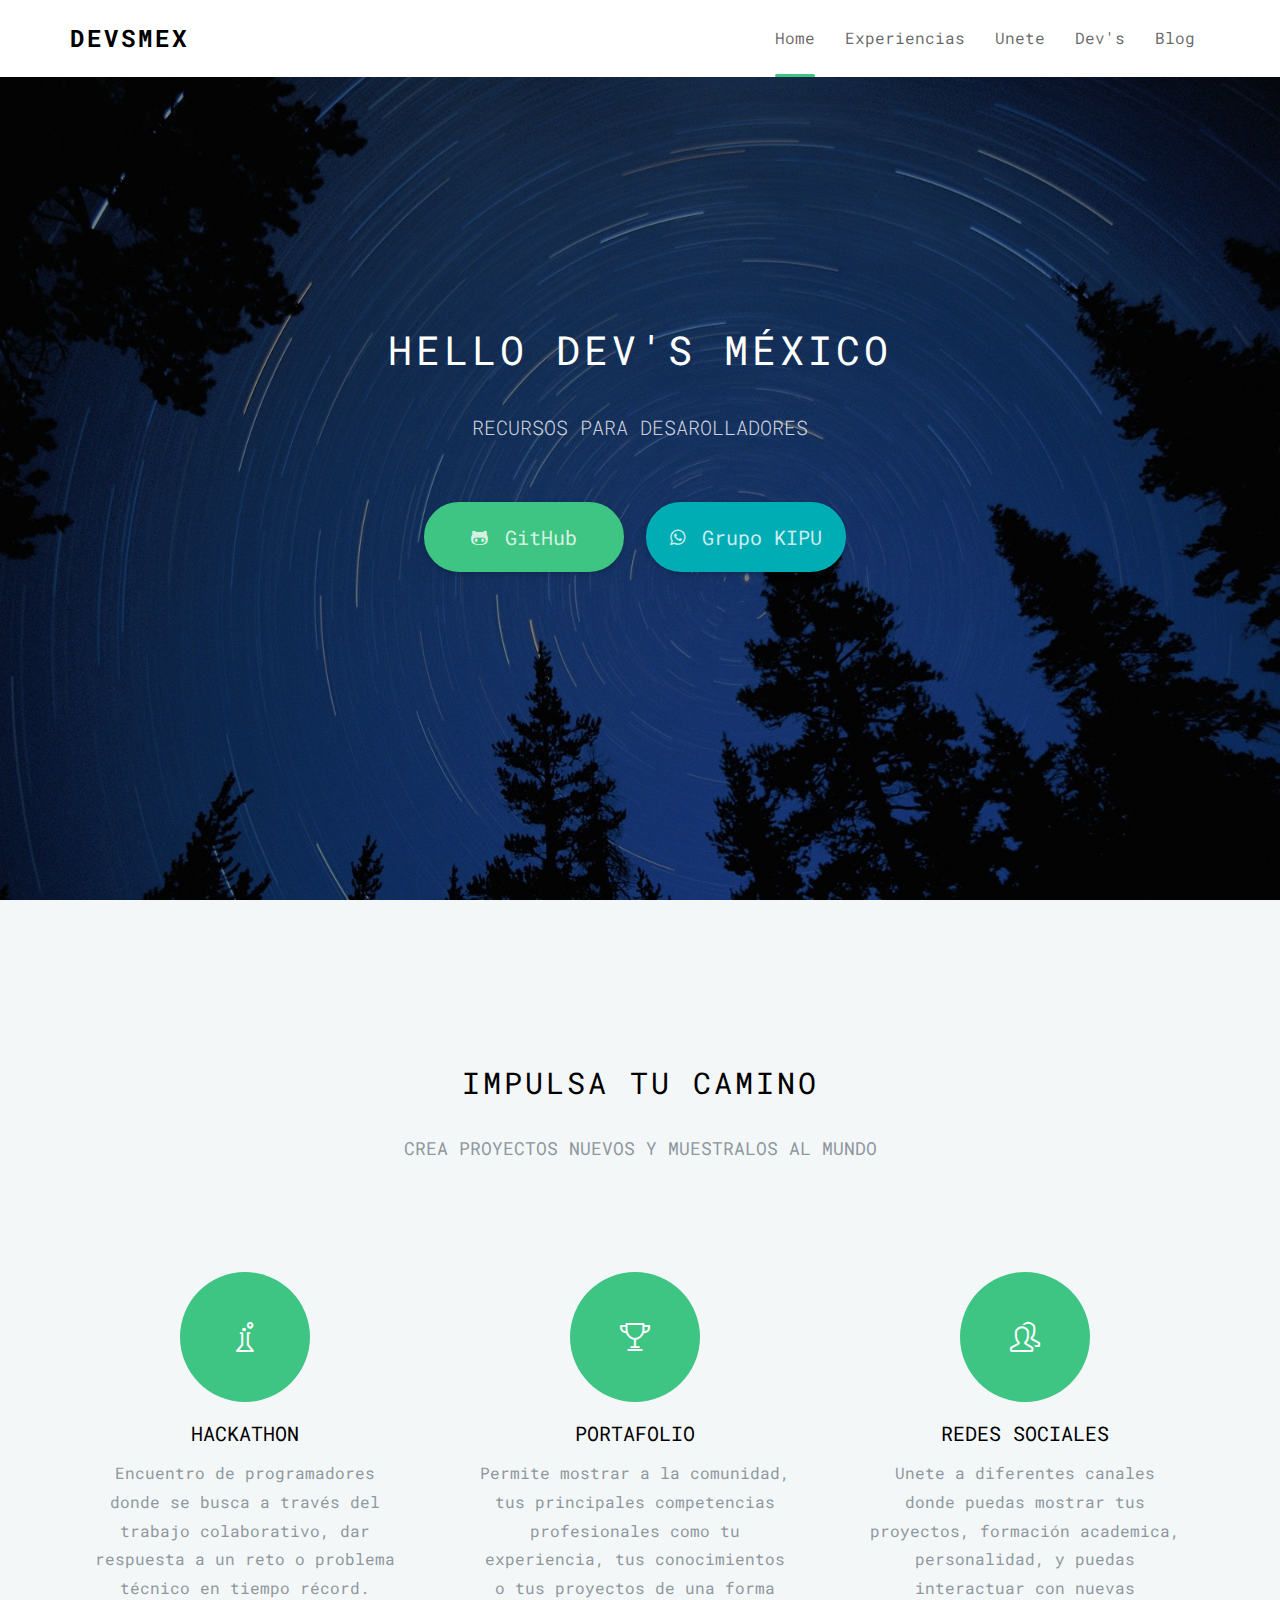
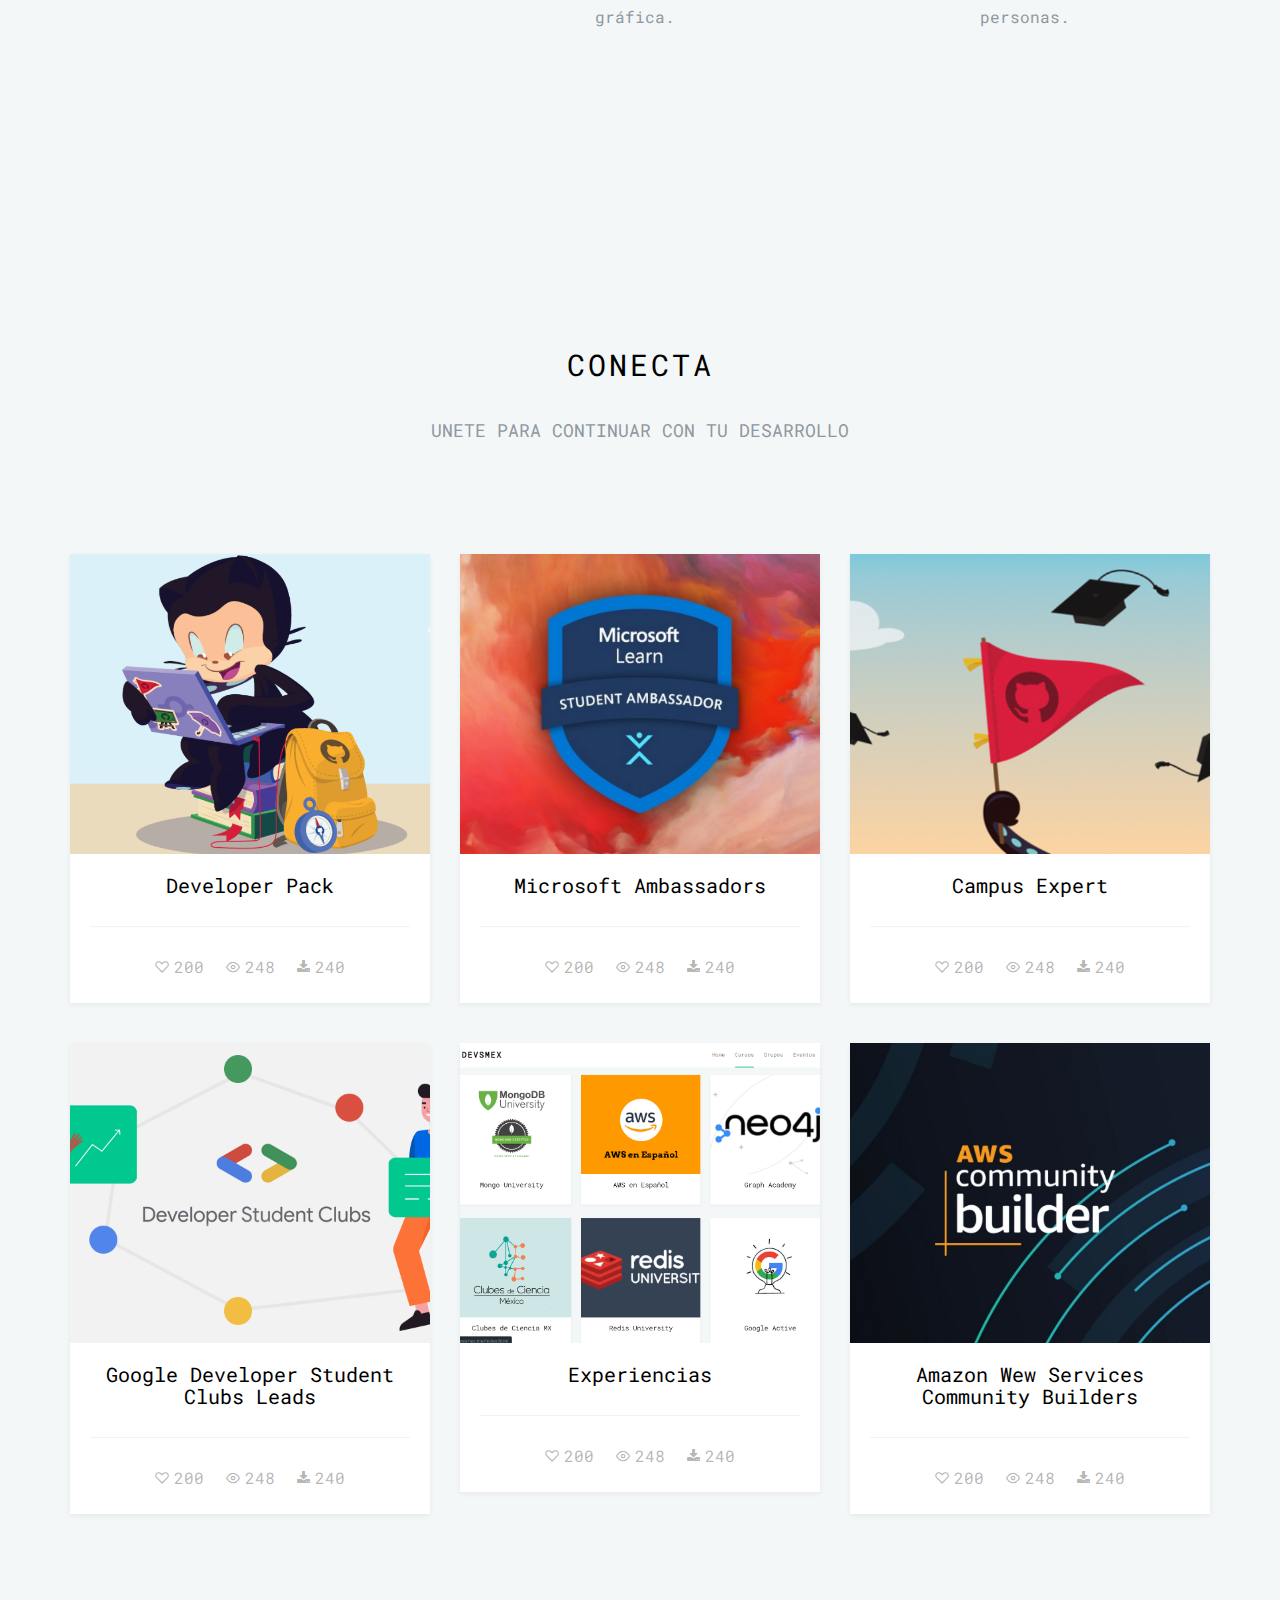
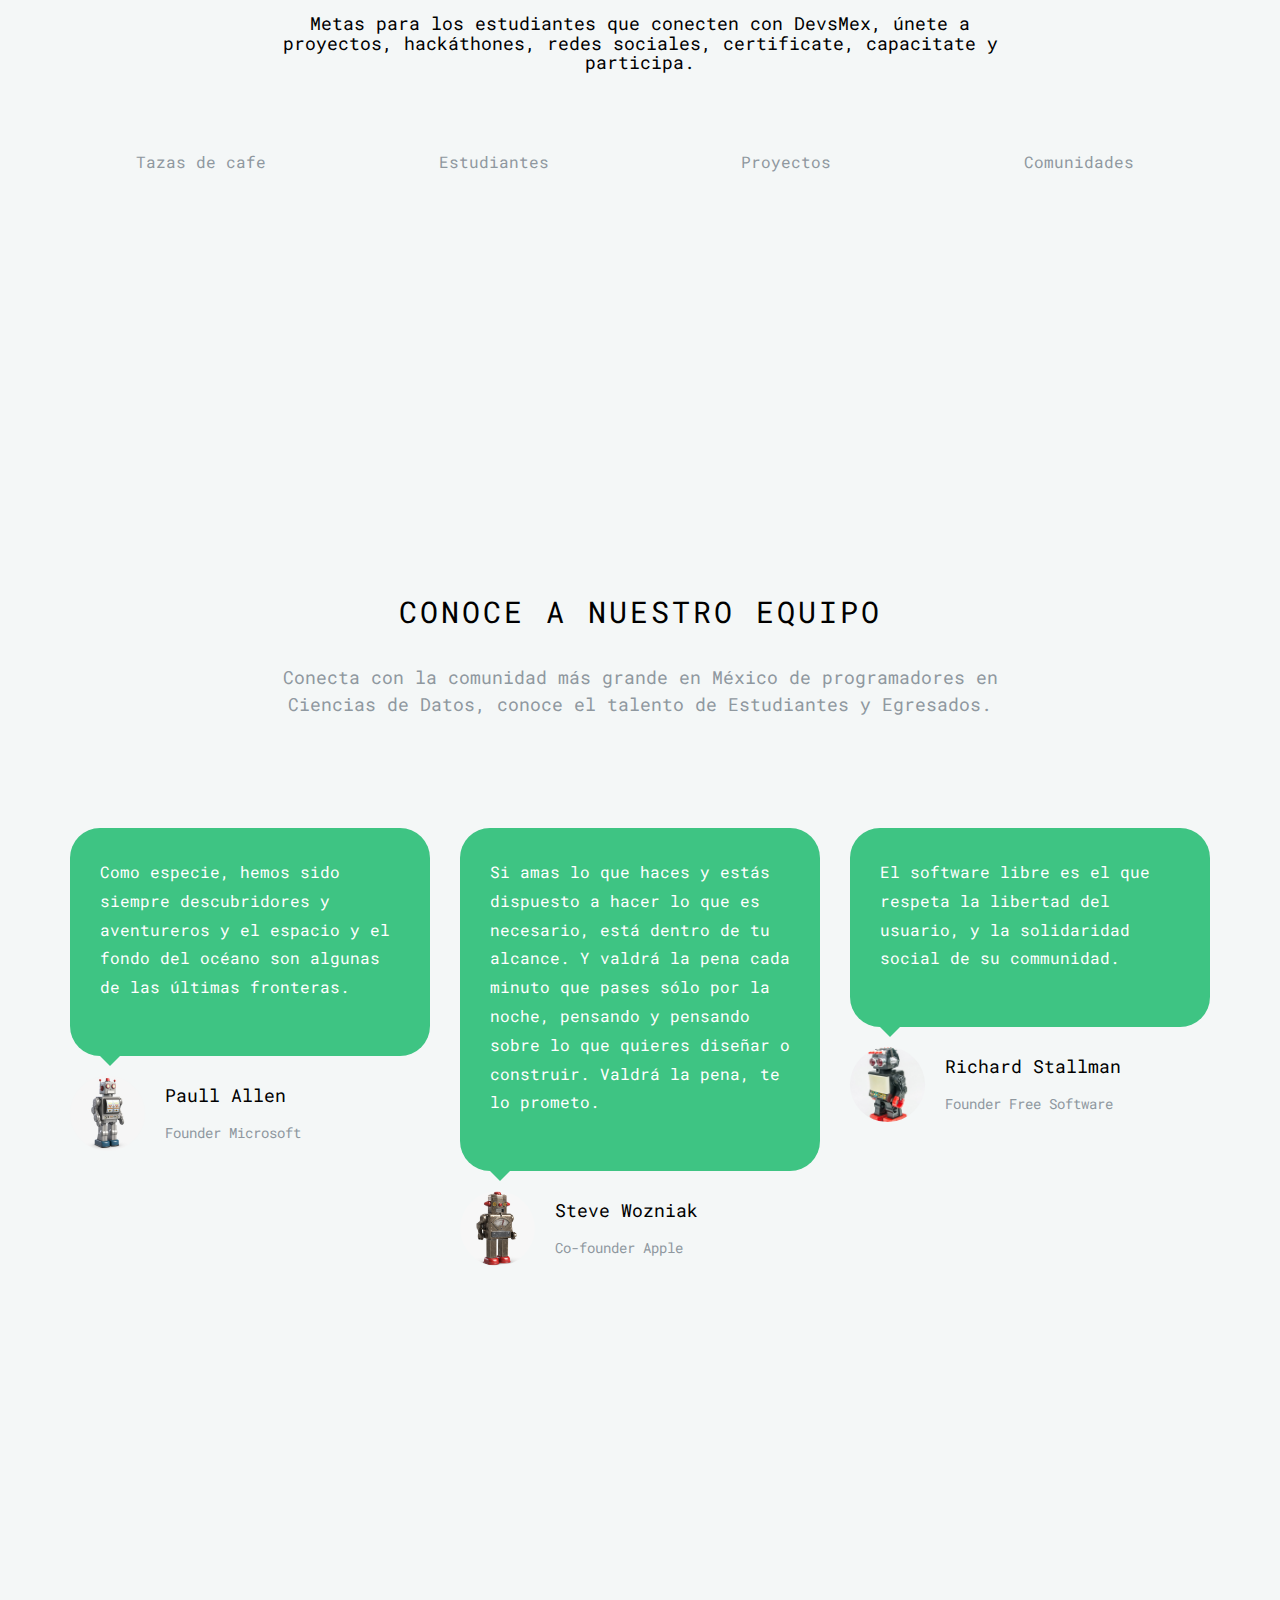
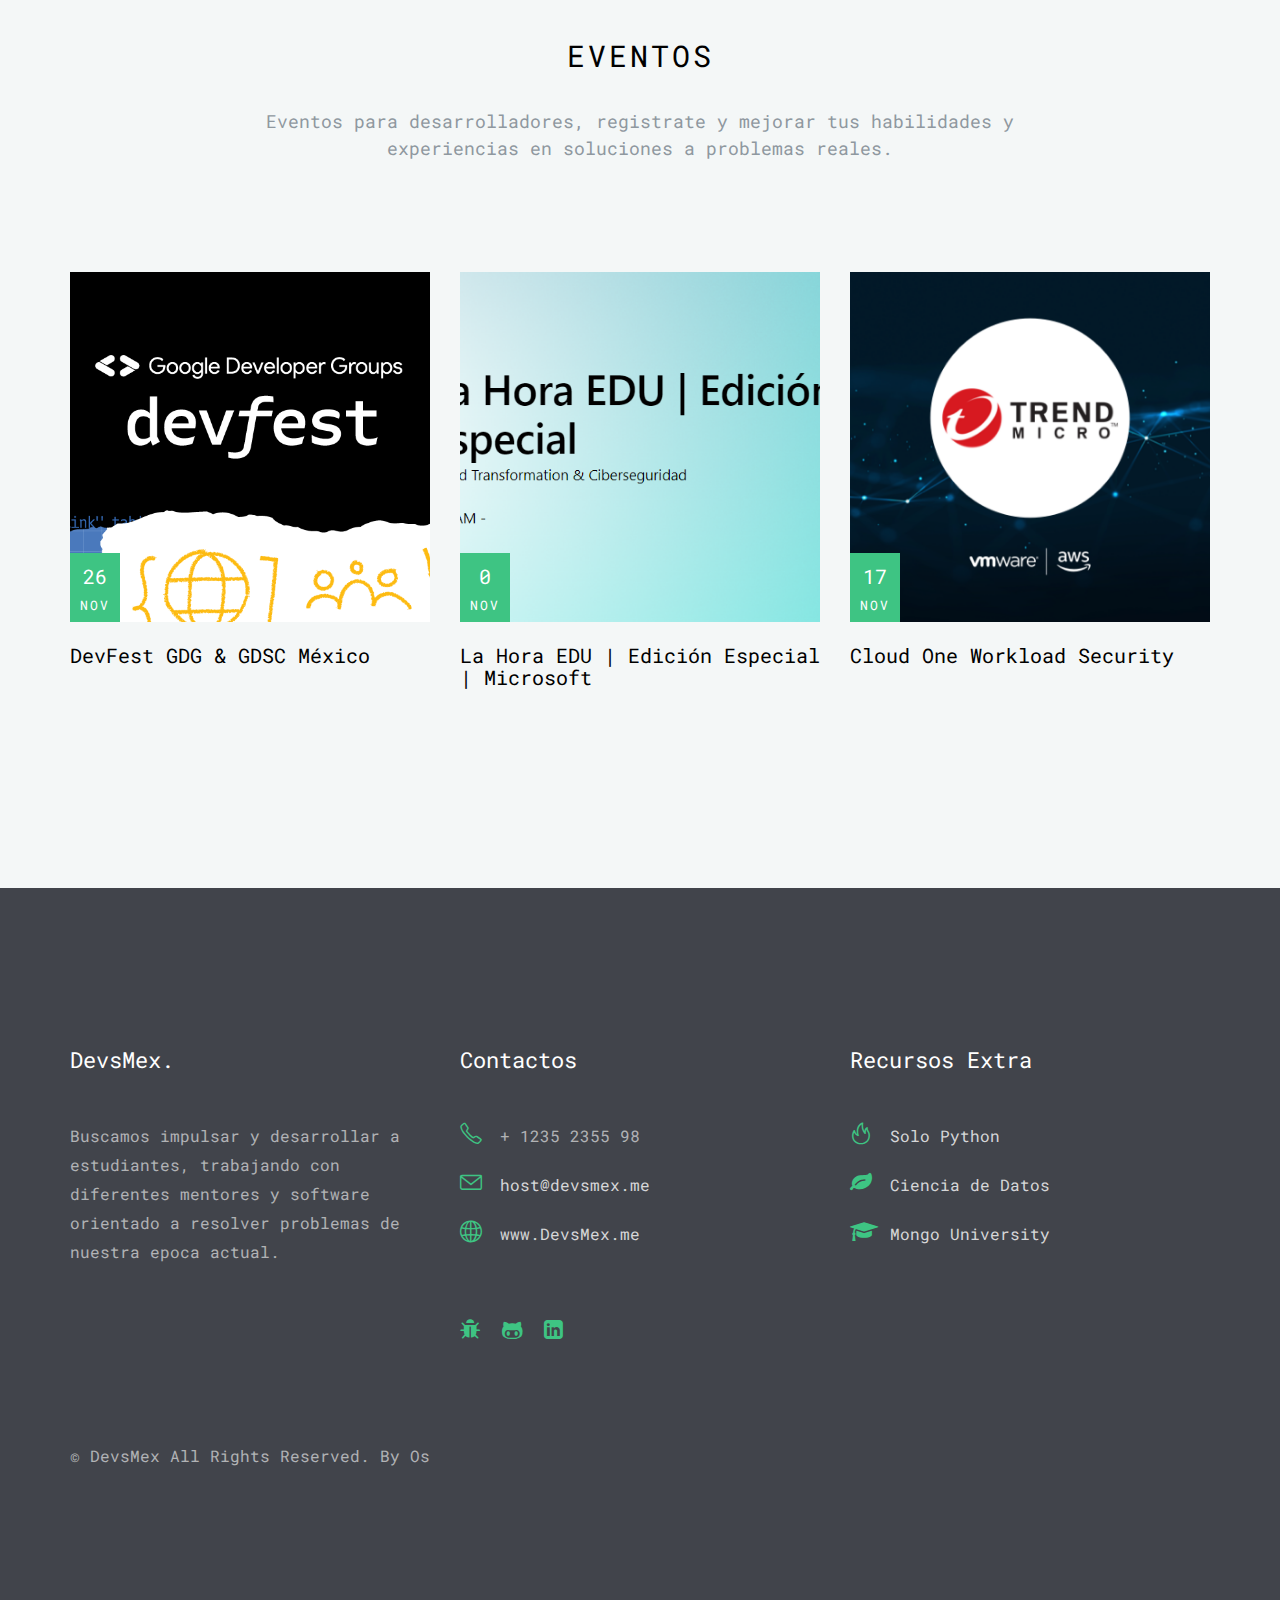
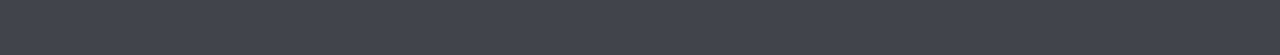
<file: index.html>
<!DOCTYPE html>
<!--[if lt IE 7]>      <html class="no-js lt-ie9 lt-ie8 lt-ie7"> <![endif]-->
<!--[if IE 7]>         <html class="no-js lt-ie9 lt-ie8"> <![endif]-->
<!--[if IE 8]>         <html class="no-js lt-ie9"> <![endif]-->
<!--[if gt IE 8]><!--> <html class="no-js"> <!--<![endif]-->
	<head>
	<meta charset="utf-8">
	<meta http-equiv="X-UA-Compatible" content="IE=edge">
	<title>Dev's Mex</title>
	<meta name="viewport" content="width=device-width, initial-scale=1">
	<meta name="description" content="Recursos para desarrolladores de Software, conecta y mejora tus habilidades." />
	<meta name="keywords" content="DevsMex.me, devsmex.me, devsmex, AWS, GDG, html5, css3" />
	<meta name="author" content="Oswaldo Ivann"/>
		

  <!-- 
	//////////////////////////////////////////////////////

	FREE HTML5 TEMPLATE DESIGNED & DEVELOPED by FREEHTML5.CO

	//////////////////////////////////////////////////////
	 -->

  	<!-- Facebook and Twitter integration -->
	<meta property="og:title" content=""/>
	<meta property="og:image" content=""/>
	<meta property="og:url" content=""/>
	<meta property="og:site_name" content=""/>
	<meta property="og:description" content=""/>
	<meta name="twitter:title" content="" />
	<meta name="twitter:image" content="" />
	<meta name="twitter:url" content="" />
	<meta name="twitter:card" content="" />

	<!-- Place favicon.ico and apple-touch-icon.png in the root directory -->
	<link rel="shortcut icon" href="favicon.ico">

	<link href="https://fonts.googleapis.com/css?family=Roboto+Mono:300,400" rel="stylesheet">
		
	<!-- Global site tag (gtag.js) - Google Analytics -->
<script async src="https://www.googletagmanager.com/gtag/js?id=G-TY4ETT2272"></script>
<script>
  window.dataLayer = window.dataLayer || [];
  function gtag(){dataLayer.push(arguments);}
  gtag('js', new Date());

  gtag('config', 'G-TY4ETT2272');
</script>	
	
	<!-- Animate.css -->
	<link rel="stylesheet" href="css/animate.css">
	<!-- Icomoon Icon Fonts-->
	<link rel="stylesheet" href="css/icomoon.css">
	<!-- Simple Line Icons -->
	<link rel="stylesheet" href="css/simple-line-icons.css">
	<!-- Bootstrap  -->
	<link rel="stylesheet" href="css/bootstrap.css">
	<!-- Style -->
	<link rel="stylesheet" href="css/style.css">


	<!-- Modernizr JS -->
	<script src="js/modernizr-2.6.2.min.js"></script>
	<!-- FOR IE9 below -->
	<!--[if lt IE 9]>
	<script src="js/respond.min.js"></script>
	<![endif]-->

	
		
	</head>
	<body>
	<header role="banner" id="fh5co-header">
		<div class="container">
			<div class="row">
				<nav class="navbar navbar-default navbar-fixed-top">
					<div class="navbar-header">
						<!-- Mobile Toggle Menu Button -->
						<a href="index.html" class="js-fh5co-nav-toggle fh5co-nav-toggle" data-toggle="collapse" data-target="#navbar" aria-expanded="false" aria-controls="navbar"><i></i></a>
						<a class="navbar-brand" href="index.html">DevsMex</a> 
					</div>
					<div id="navbar" class="navbar-collapse collapse">
						<ul class="nav navbar-nav navbar-right">
							<li class="active"><a href="index.html" data-nav-section="Inicio"><span>Home</span></a></li>
							<li><a href="#" data-nav-section="Experiencias"><span>Experiencias</span></a></li>
							<li><a href="#" data-nav-section="Unete"><span>Unete</span></a></li>
							<li><a href="#" data-nav-section="Dev's"><span>Dev's</span></a></li>
							<li><a href="#" data-nav-section="blog"><span>Blog</span></a></li>
						</ul>
					</div>
				</nav>
			</div>
	  </div>
	</header>

	<section id="fh5co-home" data-section="Inicio" style="background-image: url(images/sunlight-trees-night.jpg);" data-stellar-background-ratio="0.5">
		<div class="gradient"></div>
		<div class="container">
			<div class="text-wrap">
				<div class="text-inner">
					<div class="row">
						<div class="col-md-8 col-md-offset-2 text-center">
							<h1 class="animate-box">HELLO DEV'S MÉXICO</h1>
							<h2 class="animate-box">RECURSOS PARA DESAROLLADORES <a target="_blank"  class="fh5co-link"> </a></h2>
							<div class="call-to-action">
								<a href="https://github.com/" class="demo animate-box"><i class="icon-github-alt"></i> GitHub</a>
								<a href="https://chat.whatsapp.com/D4GAw6I9nFp2WEw76EG4Ym" class="download animate-box"><i class="icon-whatsapp"></i> Grupo KIPU</a>
							</div>
						</div>
					</div>
				</div>
			</div>
		</div>
	</section>
		
	<section id="fh5co-services" data-section="Experiencias">
		<div class="container">
			<div class="row">
				<div class="col-md-12 section-heading text-center">
					<h2 class="animate-box">IMPULSA TU CAMINO</h2>
					<div class="row">
						<div class="col-md-8 col-md-offset-2 subtext animate-box">
							<h3>CREA PROYECTOS NUEVOS Y MUESTRALOS AL MUNDO</h3>
						</div>
					</div>
				</div>
			</div>
		</div>
		<div class="fh5co-services">
			<div class="container">
				<div class="row">
					<div class="col-md-4 text-center">
						<div class="box-services">
							<div class="icon animate-box">
								<span><i class="icon-chemistry"></i></span>
							</div>
							<div class="fh5co-post animate-box">
								<h3>HACKATHON</h3>
								<p>Encuentro de programadores donde se busca a través del trabajo colaborativo, dar respuesta a un reto o problema técnico en tiempo récord.</p>
							</div>
						</div>
					</div>

					<div class="col-md-4 text-center">
						<div class="box-services">
							<div class="icon animate-box">
								<span><i class="icon-trophy"></i></span>
							</div>
							<div class="fh5co-post animate-box">
								<h3>PORTAFOLIO</h3>
								<p>Permite mostrar a la comunidad, tus principales competencias profesionales como tu experiencia, tus conocimientos o tus proyectos de una forma gráfica.</p>
							</div>
						</div>
					</div>
					
					<div class="col-md-4 text-center">
						<div class="box-services">
							<div class="icon animate-box">
								<span><i class="icon-people"></i></span>
							</div>
							<div class="fh5co-post animate-box">
								<h3>REDES SOCIALES</h3>
								<p>Unete a diferentes canales donde puedas mostrar tus proyectos, formación academica, personalidad, y puedas interactuar con nuevas personas.</p>
							</div>
						</div>
					</div>
					
				</div>
			</div>
		</div>
	</section>		

	<section id="fh5co-explore" data-section="Unete">
		<div class="container">
			<div class="row">
				<div class="col-md-12 section-heading text-center">
					<h2 class="animate-box">CONECTA</h2>
					<div class="row">
						<div class="col-md-8 col-md-offset-2 subtext animate-box">
							<h3>UNETE PARA CONTINUAR CON TU DESARROLLO</h3>
						</div>
					</div>
				</div>
			</div>
		</div>
		
		<div class="fh5co-project">
			<div class="container">
				<div class="row">
					<div class="col-md-4">
						<div class="fh5co-portfolio animate-box">
							<a href="https://education.github.com/pack#offers">
								<div class="portfolio-entry" style="background-image: url(images/octocat_with_pack.png);">
									<div class="desc">
										<p>Obtenga las mejores herramientas para el desarrollo de software de los socios y amigos de GitHub, conjuntas el Developer Pack para estudiantes de GitHub.</p>
									</div>
								</div>
								<div class="portfolio-text text-center">
									<h3>Developer Pack</h3>
									<ul class="stuff">
										<li><i class="icon-heart2"></i>200</li>
										<li><i class="icon-eye2"></i>248</li>
										<li><i class="icon-download"></i>240</li>
									</ul>
								</div> 
							</a>
						</div>
					</div>
					
					<div class="col-md-4">
						<div class="fh5co-portfolio animate-box">
							<a href="https://studentambassadors.microsoft.com/es-ES/">
								<div class="portfolio-entry" style="background-image: url(images/Embasador.jpg);">
									<div class="desc">
										<p>Amplíe su impacto y establezca su experiencia como mentor y líder en su comunidad mientras desarrolla las aptitudes técnicas y la inteligencia emocional que necesita para tener éxito.</p>
									</div>
								</div>
								<div class="portfolio-text text-center">
									<h3>Microsoft Ambassadors</h3>
									<ul class="stuff">
										<li><i class="icon-heart2"></i>200</li>
										<li><i class="icon-eye2"></i>248</li>
										<li><i class="icon-download"></i>240</li>
									</ul>
								</div> 
							</a>
						</div>
					</div>
					
					<div class="col-md-4">
						<div class="fh5co-portfolio animate-box">
							<a href="https://education.github.com/experts">
								<div class="portfolio-entry" style="background-image: url(images/Campus_Expert.png);">
									<div class="desc">
										<p>Aprenda las habilidades para construir y hacer crecer diversas comunidades tecnológicas en el campus con capacitación, tutoría y soporte de GitHub.</p>
									</div>
								</div>
								<div class="portfolio-text text-center">
									<h3>Campus Expert</h3>
									<ul class="stuff">
										<li><i class="icon-heart2"></i>200</li>
										<li><i class="icon-eye2"></i>248</li>
										<li><i class="icon-download"></i>240</li>
									</ul>
								</div> 
							</a>
						</div>
					</div>
					<div class="col-md-4">
						<div class="fh5co-portfolio animate-box">
							<a href="https://developers.google.com/community/gdsc/leads">
								<div class="portfolio-entry" style="background-image: url(images/GDSC.png);">
									<div class="desc">
										<p>El club de estudiantes de desarrolladores de Google son líderes apasionados en universidades que se dedican a ayudar a sus compañeros a aprender y conectarse.</p>
									</div>
								</div>
								<div class="portfolio-text text-center">
									<h3>Google Developer Student Clubs Leads</h3>
									<ul class="stuff">
										<li><i class="icon-heart2"></i>200</li>
										<li><i class="icon-eye2"></i>248</li>
										<li><i class="icon-download"></i>240</li>
									</ul>
								</div> 
							</a>
						</div>
					</div>
					<div class="col-md-4">
						<div class="fh5co-portfolio animate-box">
							<a href="Experiencias.html">
								<div class="portfolio-entry" style="background-image: url(images/Experiencias.png);">
									<div class="desc">
										<p>Link de recursos sobre Capacitación, Cursos, Eventos y Comunidades.</p>
									</div>
								</div>
								<div class="portfolio-text text-center">
									<h3>Experiencias</h3>
									<ul class="stuff">
										<li><i class="icon-heart2"></i>200</li>
										<li><i class="icon-eye2"></i>248</li>
										<li><i class="icon-download"></i>240</li>
									</ul>
								</div> 
							</a>
						</div>
					</div>
					<div class="col-md-4">
						<div class="fh5co-portfolio animate-box">
							<a href="https://aws.amazon.com/es/developer/community/community-builders">
								<div class="portfolio-entry" style="background-image: url(images/AWS_Comm.png);">
									<div class="desc">
										<p>El programa ofrece recursos técnicos, educación y oportunidades de creación de redes para los entusiastas técnicos de AWS.</p>
									</div>
								</div>
								<div class="portfolio-text text-center">
									<h3>Amazon Wew Services Community Builders</h3>
									<ul class="stuff">
										<li><i class="icon-heart2"></i>200</li>
										<li><i class="icon-eye2"></i>248</li>
										<li><i class="icon-download"></i>240</li>
									</ul>
								</div> 
							</a>
						</div>
					</div>					
				</div>
			</div>	
		</div>
		
		<div id="fh5co-counter-section" class="fh5co-counters">
			<div class="container">
				<div class="row">
					<div class="col-md-8 col-md-offset-2 text-center">
						<h4>Metas para los estudiantes que conecten con DevsMex, únete a proyectos, hackáthones, redes sociales, certificate, capacitate y participa.</h4>
						<br />
					</div>
				</div>
				<div class="row animate-box">
					<div class="col-md-3 text-center">
						<span class="fh5co-counter js-counter" data-from="0" data-to="463" data-speed="5000" data-refresh-interval="50"></span>
						<span class="fh5co-counter-label">Tazas de cafe</span>
					</div>
					<div class="col-md-3 text-center">
						<span class="fh5co-counter js-counter" data-from="0" data-to="3000" data-speed="5000" data-refresh-interval="25"></span>
						<span class="fh5co-counter-label">Estudiantes</span>
					</div>
					<div class="col-md-3 text-center">
						<span class="fh5co-counter js-counter" data-from="0" data-to="652" data-speed="5000" data-refresh-interval="50"></span>
						<span class="fh5co-counter-label">Proyectos</span>
					</div>
					<div class="col-md-3 text-center">
						<span class="fh5co-counter js-counter" data-from="0" data-to="100" data-speed="5000" data-refresh-interval="10"></span>
						<span class="fh5co-counter-label">Comunidades</span>
					</div>
				</div>
			</div>
		</div>		
	</section>
	
	<section id="fh5co-testimony" data-section="Dev's">
		<div class="container">
			<div class="row">
				<div class="col-md-12 section-heading text-center">
					<h2 class="animate-box"><span>CONOCE A NUESTRO EQUIPO</span></h2>
					<div class="row">
						<div class="col-md-8 col-md-offset-2 subtext animate-box">
							<h3>Conecta con la comunidad más grande en México de programadores en Ciencias de Datos, conoce el talento de Estudiantes y Egresados.</h3>
						</div>
					</div>
				</div>
			</div>
			<div class="row">
				<div class="col-md-4">
					<div class="testimony-entry animate-box">
						<div class="feed-bubble">
							<p>Como especie, hemos sido siempre descubridores y aventureros y el espacio y el fondo del océano son algunas de las últimas fronteras.</p>
						</div>
						<div class="author-img" style="background-image: url(images/BOT1.jpg);"></div>
						<span class="user">Paull Allen <br> <small>Founder Microsoft</small></span>
					</div>
				</div>
				<div class="col-md-4">
					<div class="testimony-entry animate-box">
						<div class="feed-bubble">
							<p>Si amas lo que haces y estás dispuesto a hacer lo que es necesario, está dentro de tu alcance. Y valdrá la pena cada minuto que pases sólo por la noche, pensando y pensando sobre lo que quieres diseñar o construir. Valdrá la pena, te lo prometo.</p>
						</div>
						<div class="author-img" style="background-image: url(images/BOT2.jpg);"></div>
						<span class="user">Steve Wozniak <br> <small>Co-founder Apple</small></span>
					</div>					
				</div>
				<div class="col-md-4">
					<div class="testimony-entry animate-box">
						<div class="feed-bubble">
							<p>El software libre es el que respeta la libertad del usuario, y la solidaridad social de su communidad.</p>
						</div>
						<div class="author-img" style="background-image: url(images/BOT4.jpg);"></div>
						<span class="user">Richard Stallman <br> <small>Founder Free Software</small></span>
					</div>
				</div>
			</div>
		</div>
	</section>
	
	

	<section id="fh5co-blog" data-section="blog">
		<div class="fh5co-blog">
			<div class="container">
				<div class="row">
					<div class="col-md-12 section-heading text-center">
						<h2 class="animate-box"><span>EVENTOS</span></h2>
						<div class="row">
							<div class="col-md-8 col-md-offset-2 subtext">
								<h3 class="animate-box">Eventos para desarrolladores, registrate y mejorar tus habilidades y experiencias en soluciones a problemas reales.</h3>
							</div>
						</div>
					</div>
				</div>

				<div class="row">				
					<div class="col-md-4 animate-box blog">
						<a href="https://www.google.com/url?q=https://gdg.community.dev/events/details/google-gdg-cloud-mexico-city-presents-devfest-gdg-gdsc-mexico/&sa=D&source=calendar&usd=2&usg=AOvVaw1NtcO-bEqN8ljMFulhP3z7" class="entry">
							<div class="blog-bg" style="background-image: url(images/Eventos_GDG.png);">
								<div class="date">
									<span>26</span>
									<small>Nov</small>
								</div>
								<div class="desc">
									<p>Este programa de formación le presentará el mundo de la nube a través de contenido teórico y laboratorios prácticos en la plataforma Google cloud skills Boost.</p>
								</div>
							</div>
							<div class="desc-grid">
								<h3>DevFest GDG & GDSC México</h3>
							</div>
						</a>
					</div>	
					<div class="col-md-4 animate-box blog">
						<a href="https://www.microsoft.com/es-xl/events-hub/latam/la-hora-edu-edicion-especial/?wt.mc_id=AID3053116_QSG_EML_622257?ocid=eml_pg369304_gdc_comm_az&mkt_tok=MTU3LUdRRS0zODIAAAGH3I7nHk09IT29btJetu8dlUHydSFsijxpRz09MQQ2fAc4uEb04oXbFgZkd3NQ7btG2fd_vxh7-qsiURMmTupGtS-hC2-zBcmCAo9KMprRomShb8KKSud-jvRB" class="entry">
							<div class="blog-bg" style="background-image: url(images/HORA_Edu.png);">
								<div class="date">
									<span>0</span>
									<small>Nov</small>
								</div>
								<div class="desc">
									<p>En esta edición especial de La hora EDU, venimos con temas de actualidad en el sector educativo que ayudarán a estudiantes, educadores e investigadores a comprender las complejidades que enfrentan las instituciones hoy en día.</p>
								</div>
							</div>
							<div class="desc-grid">
								<h3>La Hora EDU | Edición Especial | Microsoft</h3>
							</div>
						</a>
					</div>									
					<div class="col-md-4 animate-box blog">
						<a href="https://resources.trendmicro.com/ImmersionDayNov17.html" class="entry">
							<div class="blog-bg" style="background-image: url(images/TrendMicro.png);">
								<div class="date">
									<span>17</span>
									<small>Nov</small>
								</div>
								<div class="desc">
									<p>Simplifique las operaciones y la gestión de la seguridad con Trend Micro - Cloud One. </p>
								</div>
							</div>
							<div class="desc-grid">
								<h3>Cloud One Workload Security</h3>
							</div>
						</a>
					</div>
				</div>
			</div>
		</div>
	</section>


<div id="fh5co-footer" role="contentinfo">
		<div class="container">
			<div class="row">
				<div class="col-md-4 animate-box">
					<h3 class="section-title">DevsMex.</h3>
					<p>Buscamos impulsar y desarrollar a estudiantes, trabajando con diferentes mentores y software orientado a resolver problemas de nuestra epoca actual.</p>					
				</div>
				<div class="col-md-4 animate-box">
					<h3 class="section-title">Contactos</h3>
					<ul class="contact-info">
						<li><i class="icon-phone"></i>+ 1235 2355 98</li>
						<li><i class="icon-envelope"></i><a href="#">host@devsmex.me</a></li>
						<li><i class="icon-globe"></i><a href="#">www.DevsMex.me</a></li>
					</ul>
					<ul class="social-media">
						<li><a href="https://discord.com/invite/mhQkp2Aq7a" class="dribbble"><i class="icon-bug"></i></a></li>
						<li><a href="https://github.com/Oswaldoivann" class="github"><i class="icon-github-alt"></i></a></li>
						<li><a href="www.linkedin.com/in/OswaldoIvann" class="linkedin"><i class="icon-linkedin-square"></i></a></li>	
					</ul>
				</div>
				
				<div class="col-md-4 animate-box">
					<h3 class="section-title">Recursos Extra</h3>
					<ul class="contact-info">
						<li><i class="icon-fire"></i><a href="https://solopython.com">Solo Python</a></li>
						<li><i class="icon-leaf"></i><a href="https://www.cienciadedatos.net/">Ciencia de Datos</a></li>
						<li><i class="icon-mortar-board"></i><a href="https://university.mongodb.com/">Mongo University</a></li>
					</ul>
				</div>
			</div>
			<div class="row">
				<div class="col-md-12">
					<p class="copy-right">&copy; DevsMex All Rights Reserved. By Os  <br>	
					</p>
				</div>
			</div>
		</div>
	</div>

	
	<!-- jQuery -->
	<script src="js/jquery.min.js"></script>
	<!-- jQuery Easing -->
	<script src="js/jquery.easing.1.3.js"></script>
	<!-- Bootstrap -->
	<script src="js/bootstrap.min.js"></script>
	<!-- Waypoints -->
	<script src="js/jquery.waypoints.min.js"></script>
	<!-- Stellar Parallax -->
	<script src="js/jquery.stellar.min.js"></script>
	<!-- Counters -->
	<script src="js/jquery.countTo.js"></script>
	<!-- Main JS (Do not remove) -->
	<script src="js/main.js"></script>

	</body>
</html>
</file>
<file: css/icomoon.css>
@font-face {
	font-family: 'icomoon';
	src:url('../fonts/icomoon/icomoon.eot?qtatmt');
	src:url('../fonts/icomoon/icomoon.eot?qtatmt#iefix') format('embedded-opentype'),
		url('../fonts/icomoon/icomoon.ttf?qtatmt') format('truetype'),
		url('../fonts/icomoon/icomoon.woff?qtatmt') format('woff'),
		url('../fonts/icomoon/icomoon.svg?qtatmt#icomoon') format('svg');
	font-weight: normal;
	font-style: normal;
}

[class^="icon-"], [class*=" icon-"] {
	font-family: 'icomoon';
	speak: none;
	font-style: normal;
	font-weight: normal;
	font-variant: normal;
	text-transform: none;
	line-height: 1;

	/* Better Font Rendering =========== */
	-webkit-font-smoothing: antialiased;
	-moz-osx-font-smoothing: grayscale;
}

.icon-glass:before {
	content: "\f000";
}
.icon-music:before {
	content: "\f001";
}
.icon-search2:before {
	content: "\f002";
}
.icon-envelope-o:before {
	content: "\f003";
}
.icon-heart:before {
	content: "\f004";
}
.icon-star:before {
	content: "\f005";
}
.icon-star-o:before {
	content: "\f006";
}
.icon-user:before {
	content: "\f007";
}
.icon-film:before {
	content: "\f008";
}
.icon-th-large:before {
	content: "\f009";
}
.icon-th:before {
	content: "\f00a";
}
.icon-th-list:before {
	content: "\f00b";
}
.icon-check:before {
	content: "\f00c";
}
.icon-close:before {
	content: "\f00d";
}
.icon-remove:before {
	content: "\f00d";
}
.icon-times:before {
	content: "\f00d";
}
.icon-search-plus:before {
	content: "\f00e";
}
.icon-search-minus:before {
	content: "\f010";
}
.icon-power-off:before {
	content: "\f011";
}
.icon-signal:before {
	content: "\f012";
}
.icon-cog:before {
	content: "\f013";
}
.icon-gear:before {
	content: "\f013";
}
.icon-trash-o:before {
	content: "\f014";
}
.icon-home:before {
	content: "\f015";
}
.icon-file-o:before {
	content: "\f016";
}
.icon-clock-o:before {
	content: "\f017";
}
.icon-road:before {
	content: "\f018";
}
.icon-download:before {
	content: "\f019";
}
.icon-arrow-circle-o-down:before {
	content: "\f01a";
}
.icon-arrow-circle-o-up:before {
	content: "\f01b";
}
.icon-inbox:before {
	content: "\f01c";
}
.icon-play-circle-o:before {
	content: "\f01d";
}
.icon-repeat2:before {
	content: "\f01e";
}
.icon-rotate-right:before {
	content: "\f01e";
}
.icon-refresh:before {
	content: "\f021";
}
.icon-list-alt:before {
	content: "\f022";
}
.icon-lock:before {
	content: "\f023";
}
.icon-flag:before {
	content: "\f024";
}
.icon-headphones:before {
	content: "\f025";
}
.icon-volume-off:before {
	content: "\f026";
}
.icon-volume-down:before {
	content: "\f027";
}
.icon-volume-up:before {
	content: "\f028";
}
.icon-qrcode:before {
	content: "\f029";
}
.icon-barcode:before {
	content: "\f02a";
}
.icon-tag:before {
	content: "\f02b";
}
.icon-tags:before {
	content: "\f02c";
}
.icon-book:before {
	content: "\f02d";
}
.icon-bookmark:before {
	content: "\f02e";
}
.icon-print:before {
	content: "\f02f";
}
.icon-camera:before {
	content: "\f030";
}
.icon-font:before {
	content: "\f031";
}
.icon-bold:before {
	content: "\f032";
}
.icon-italic:before {
	content: "\f033";
}
.icon-text-height:before {
	content: "\f034";
}
.icon-text-width:before {
	content: "\f035";
}
.icon-align-left:before {
	content: "\f036";
}
.icon-align-center2:before {
	content: "\f037";
}
.icon-align-right:before {
	content: "\f038";
}
.icon-align-justify2:before {
	content: "\f039";
}
.icon-list:before {
	content: "\f03a";
}
.icon-dedent:before {
	content: "\f03b";
}
.icon-outdent:before {
	content: "\f03b";
}
.icon-indent:before {
	content: "\f03c";
}
.icon-video-camera:before {
	content: "\f03d";
}
.icon-image:before {
	content: "\f03e";
}
.icon-photo:before {
	content: "\f03e";
}
.icon-picture-o:before {
	content: "\f03e";
}
.icon-pencil:before {
	content: "\f040";
}
.icon-map-marker:before {
	content: "\f041";
}
.icon-adjust:before {
	content: "\f042";
}
.icon-tint:before {
	content: "\f043";
}
.icon-edit:before {
	content: "\f044";
}
.icon-pencil-square-o:before {
	content: "\f044";
}
.icon-share-square-o:before {
	content: "\f045";
}
.icon-check-square-o:before {
	content: "\f046";
}
.icon-arrows:before {
	content: "\f047";
}
.icon-step-backward:before {
	content: "\f048";
}
.icon-fast-backward:before {
	content: "\f049";
}
.icon-backward:before {
	content: "\f04a";
}
.icon-play2:before {
	content: "\f04b";
}
.icon-pause2:before {
	content: "\f04c";
}
.icon-stop2:before {
	content: "\f04d";
}
.icon-forward:before {
	content: "\f04e";
}
.icon-fast-forward2:before {
	content: "\f050";
}
.icon-step-forward:before {
	content: "\f051";
}
.icon-eject:before {
	content: "\f052";
}
.icon-chevron-left:before {
	content: "\f053";
}
.icon-chevron-right:before {
	content: "\f054";
}
.icon-plus-circle:before {
	content: "\f055";
}
.icon-minus-circle:before {
	content: "\f056";
}
.icon-times-circle:before {
	content: "\f057";
}
.icon-check-circle:before {
	content: "\f058";
}
.icon-question-circle:before {
	content: "\f059";
}
.icon-info-circle:before {
	content: "\f05a";
}
.icon-crosshairs:before {
	content: "\f05b";
}
.icon-times-circle-o:before {
	content: "\f05c";
}
.icon-check-circle-o:before {
	content: "\f05d";
}
.icon-ban2:before {
	content: "\f05e";
}
.icon-arrow-left:before {
	content: "\f060";
}
.icon-arrow-right:before {
	content: "\f061";
}
.icon-arrow-up:before {
	content: "\f062";
}
.icon-arrow-down:before {
	content: "\f063";
}
.icon-mail-forward:before {
	content: "\f064";
}
.icon-share:before {
	content: "\f064";
}
.icon-expand2:before {
	content: "\f065";
}
.icon-compress:before {
	content: "\f066";
}
.icon-plus:before {
	content: "\f067";
}
.icon-minus:before {
	content: "\f068";
}
.icon-asterisk:before {
	content: "\f069";
}
.icon-exclamation-circle:before {
	content: "\f06a";
}
.icon-gift:before {
	content: "\f06b";
}
.icon-leaf:before {
	content: "\f06c";
}
.icon-fire:before {
	content: "\f06d";
}
.icon-eye:before {
	content: "\f06e";
}
.icon-eye-slash:before {
	content: "\f070";
}
.icon-exclamation-triangle:before {
	content: "\f071";
}
.icon-warning:before {
	content: "\f071";
}
.icon-plane:before {
	content: "\f072";
}
.icon-calendar:before {
	content: "\f073";
}
.icon-random:before {
	content: "\f074";
}
.icon-comment:before {
	content: "\f075";
}
.icon-magnet:before {
	content: "\f076";
}
.icon-chevron-up:before {
	content: "\f077";
}
.icon-chevron-down:before {
	content: "\f078";
}
.icon-retweet:before {
	content: "\f079";
}
.icon-shopping-cart:before {
	content: "\f07a";
}
.icon-folder:before {
	content: "\f07b";
}
.icon-folder-open:before {
	content: "\f07c";
}
.icon-arrows-v:before {
	content: "\f07d";
}
.icon-arrows-h:before {
	content: "\f07e";
}
.icon-bar-chart:before {
	content: "\f080";
}
.icon-bar-chart-o:before {
	content: "\f080";
}
.icon-twitter-square:before {
	content: "\f081";
}
.icon-facebook-square:before {
	content: "\f082";
}
.icon-camera-retro:before {
	content: "\f083";
}
.icon-key:before {
	content: "\f084";
}
.icon-cogs:before {
	content: "\f085";
}
.icon-gears:before {
	content: "\f085";
}
.icon-comments:before {
	content: "\f086";
}
.icon-thumbs-o-up:before {
	content: "\f087";
}
.icon-thumbs-o-down:before {
	content: "\f088";
}
.icon-star-half:before {
	content: "\f089";
}
.icon-heart-o:before {
	content: "\f08a";
}
.icon-sign-out:before {
	content: "\f08b";
}
.icon-linkedin-square:before {
	content: "\f08c";
}
.icon-thumb-tack:before {
	content: "\f08d";
}
.icon-external-link:before {
	content: "\f08e";
}
.icon-sign-in:before {
	content: "\f090";
}
.icon-trophy:before {
	content: "\f091";
}
.icon-github-square:before {
	content: "\f092";
}
.icon-upload:before {
	content: "\f093";
}
.icon-lemon-o:before {
	content: "\f094";
}
.icon-phone:before {
	content: "\f095";
}
.icon-square-o:before {
	content: "\f096";
}
.icon-bookmark-o:before {
	content: "\f097";
}
.icon-phone-square:before {
	content: "\f098";
}
.icon-twitter:before {
	content: "\f099";
}
.icon-facebook:before {
	content: "\f09a";
}
.icon-facebook-f:before {
	content: "\f09a";
}
.icon-github:before {
	content: "\f09b";
}
.icon-unlock2:before {
	content: "\f09c";
}
.icon-credit-card:before {
	content: "\f09d";
}
.icon-feed:before {
	content: "\f09e";
}
.icon-rss:before {
	content: "\f09e";
}
.icon-hdd-o:before {
	content: "\f0a0";
}
.icon-bullhorn:before {
	content: "\f0a1";
}
.icon-bell-o:before {
	content: "\f0a2";
}
.icon-certificate:before {
	content: "\f0a3";
}
.icon-hand-o-right:before {
	content: "\f0a4";
}
.icon-hand-o-left:before {
	content: "\f0a5";
}
.icon-hand-o-up:before {
	content: "\f0a6";
}
.icon-hand-o-down:before {
	content: "\f0a7";
}
.icon-arrow-circle-left:before {
	content: "\f0a8";
}
.icon-arrow-circle-right:before {
	content: "\f0a9";
}
.icon-arrow-circle-up:before {
	content: "\f0aa";
}
.icon-arrow-circle-down:before {
	content: "\f0ab";
}
.icon-globe:before {
	content: "\f0ac";
}
.icon-wrench:before {
	content: "\f0ad";
}
.icon-tasks:before {
	content: "\f0ae";
}
.icon-filter:before {
	content: "\f0b0";
}
.icon-briefcase:before {
	content: "\f0b1";
}
.icon-arrows-alt:before {
	content: "\f0b2";
}
.icon-group:before {
	content: "\f0c0";
}
.icon-users:before {
	content: "\f0c0";
}
.icon-chain:before {
	content: "\f0c1";
}
.icon-link:before {
	content: "\f0c1";
}
.icon-cloud:before {
	content: "\f0c2";
}
.icon-flask:before {
	content: "\f0c3";
}
.icon-cut:before {
	content: "\f0c4";
}
.icon-scissors:before {
	content: "\f0c4";
}
.icon-copy:before {
	content: "\f0c5";
}
.icon-files-o:before {
	content: "\f0c5";
}
.icon-paperclip:before {
	content: "\f0c6";
}
.icon-floppy-o:before {
	content: "\f0c7";
}
.icon-save:before {
	content: "\f0c7";
}
.icon-square:before {
	content: "\f0c8";
}
.icon-bars:before {
	content: "\f0c9";
}
.icon-navicon:before {
	content: "\f0c9";
}
.icon-reorder:before {
	content: "\f0c9";
}
.icon-list-ul:before {
	content: "\f0ca";
}
.icon-list-ol:before {
	content: "\f0cb";
}
.icon-strikethrough:before {
	content: "\f0cc";
}
.icon-underline:before {
	content: "\f0cd";
}
.icon-table:before {
	content: "\f0ce";
}
.icon-magic:before {
	content: "\f0d0";
}
.icon-truck:before {
	content: "\f0d1";
}
.icon-pinterest:before {
	content: "\f0d2";
}
.icon-pinterest-square:before {
	content: "\f0d3";
}
.icon-google-plus-square:before {
	content: "\f0d4";
}
.icon-google-plus:before {
	content: "\f0d5";
}
.icon-money:before {
	content: "\f0d6";
}
.icon-caret-down:before {
	content: "\f0d7";
}
.icon-caret-up:before {
	content: "\f0d8";
}
.icon-caret-left:before {
	content: "\f0d9";
}
.icon-caret-right:before {
	content: "\f0da";
}
.icon-columns2:before {
	content: "\f0db";
}
.icon-sort:before {
	content: "\f0dc";
}
.icon-unsorted:before {
	content: "\f0dc";
}
.icon-sort-desc:before {
	content: "\f0dd";
}
.icon-sort-down:before {
	content: "\f0dd";
}
.icon-sort-asc:before {
	content: "\f0de";
}
.icon-sort-up:before {
	content: "\f0de";
}
.icon-envelope:before {
	content: "\f0e0";
}
.icon-linkedin:before {
	content: "\f0e1";
}
.icon-rotate-left:before {
	content: "\f0e2";
}
.icon-undo:before {
	content: "\f0e2";
}
.icon-gavel:before {
	content: "\f0e3";
}
.icon-legal:before {
	content: "\f0e3";
}
.icon-dashboard:before {
	content: "\f0e4";
}
.icon-tachometer:before {
	content: "\f0e4";
}
.icon-comment-o:before {
	content: "\f0e5";
}
.icon-comments-o:before {
	content: "\f0e6";
}
.icon-bolt:before {
	content: "\f0e7";
}
.icon-flash:before {
	content: "\f0e7";
}
.icon-sitemap:before {
	content: "\f0e8";
}
.icon-umbrella2:before {
	content: "\f0e9";
}
.icon-clipboard:before {
	content: "\f0ea";
}
.icon-paste:before {
	content: "\f0ea";
}
.icon-lightbulb-o:before {
	content: "\f0eb";
}
.icon-exchange:before {
	content: "\f0ec";
}
.icon-cloud-download2:before {
	content: "\f0ed";
}
.icon-cloud-upload2:before {
	content: "\f0ee";
}
.icon-user-md:before {
	content: "\f0f0";
}
.icon-stethoscope:before {
	content: "\f0f1";
}
.icon-suitcase:before {
	content: "\f0f2";
}
.icon-bell:before {
	content: "\f0f3";
}
.icon-coffee:before {
	content: "\f0f4";
}
.icon-cutlery:before {
	content: "\f0f5";
}
.icon-file-text-o:before {
	content: "\f0f6";
}
.icon-building-o:before {
	content: "\f0f7";
}
.icon-hospital-o:before {
	content: "\f0f8";
}
.icon-ambulance:before {
	content: "\f0f9";
}
.icon-medkit:before {
	content: "\f0fa";
}
.icon-fighter-jet:before {
	content: "\f0fb";
}
.icon-beer:before {
	content: "\f0fc";
}
.icon-h-square:before {
	content: "\f0fd";
}
.icon-plus-square:before {
	content: "\f0fe";
}
.icon-angle-double-left:before {
	content: "\f100";
}
.icon-angle-double-right:before {
	content: "\f101";
}
.icon-angle-double-up:before {
	content: "\f102";
}
.icon-angle-double-down:before {
	content: "\f103";
}
.icon-angle-left:before {
	content: "\f104";
}
.icon-angle-right:before {
	content: "\f105";
}
.icon-angle-up:before {
	content: "\f106";
}
.icon-angle-down:before {
	content: "\f107";
}
.icon-desktop:before {
	content: "\f108";
}
.icon-laptop:before {
	content: "\f109";
}
.icon-tablet:before {
	content: "\f10a";
}
.icon-mobile:before {
	content: "\f10b";
}
.icon-mobile-phone:before {
	content: "\f10b";
}
.icon-circle-o:before {
	content: "\f10c";
}
.icon-quote-left:before {
	content: "\f10d";
}
.icon-quote-right:before {
	content: "\f10e";
}
.icon-spinner:before {
	content: "\f110";
}
.icon-circle:before {
	content: "\f111";
}
.icon-mail-reply:before {
	content: "\f112";
}
.icon-reply:before {
	content: "\f112";
}
.icon-github-alt:before {
	content: "\f113";
}
.icon-folder-o:before {
	content: "\f114";
}
.icon-folder-open-o:before {
	content: "\f115";
}
.icon-smile-o:before {
	content: "\f118";
}
.icon-frown-o:before {
	content: "\f119";
}
.icon-meh-o:before {
	content: "\f11a";
}
.icon-gamepad:before {
	content: "\f11b";
}
.icon-keyboard-o:before {
	content: "\f11c";
}
.icon-flag-o:before {
	content: "\f11d";
}
.icon-flag-checkered:before {
	content: "\f11e";
}
.icon-terminal:before {
	content: "\f120";
}
.icon-code:before {
	content: "\f121";
}
.icon-mail-reply-all:before {
	content: "\f122";
}
.icon-reply-all:before {
	content: "\f122";
}
.icon-star-half-empty:before {
	content: "\f123";
}
.icon-star-half-full:before {
	content: "\f123";
}
.icon-star-half-o:before {
	content: "\f123";
}
.icon-location-arrow:before {
	content: "\f124";
}
.icon-crop:before {
	content: "\f125";
}
.icon-code-fork:before {
	content: "\f126";
}
.icon-chain-broken:before {
	content: "\f127";
}
.icon-unlink:before {
	content: "\f127";
}
.icon-question:before {
	content: "\f128";
}
.icon-info:before {
	content: "\f129";
}
.icon-exclamation:before {
	content: "\f12a";
}
.icon-superscript:before {
	content: "\f12b";
}
.icon-subscript:before {
	content: "\f12c";
}
.icon-eraser:before {
	content: "\f12d";
}
.icon-puzzle-piece:before {
	content: "\f12e";
}
.icon-microphone2:before {
	content: "\f130";
}
.icon-microphone-slash:before {
	content: "\f131";
}
.icon-shield:before {
	content: "\f132";
}
.icon-calendar-o:before {
	content: "\f133";
}
.icon-fire-extinguisher:before {
	content: "\f134";
}
.icon-rocket:before {
	content: "\f135";
}
.icon-maxcdn:before {
	content: "\f136";
}
.icon-chevron-circle-left:before {
	content: "\f137";
}
.icon-chevron-circle-right:before {
	content: "\f138";
}
.icon-chevron-circle-up:before {
	content: "\f139";
}
.icon-chevron-circle-down:before {
	content: "\f13a";
}
.icon-html5:before {
	content: "\f13b";
}
.icon-css3:before {
	content: "\f13c";
}
.icon-anchor2:before {
	content: "\f13d";
}
.icon-unlock-alt:before {
	content: "\f13e";
}
.icon-bullseye:before {
	content: "\f140";
}
.icon-ellipsis-h:before {
	content: "\f141";
}
.icon-ellipsis-v:before {
	content: "\f142";
}
.icon-rss-square:before {
	content: "\f143";
}
.icon-play-circle:before {
	content: "\f144";
}
.icon-ticket:before {
	content: "\f145";
}
.icon-minus-square:before {
	content: "\f146";
}
.icon-minus-square-o:before {
	content: "\f147";
}
.icon-level-up:before {
	content: "\f148";
}
.icon-level-down:before {
	content: "\f149";
}
.icon-check-square:before {
	content: "\f14a";
}
.icon-pencil-square:before {
	content: "\f14b";
}
.icon-external-link-square:before {
	content: "\f14c";
}
.icon-share-square:before {
	content: "\f14d";
}
.icon-compass:before {
	content: "\f14e";
}
.icon-caret-square-o-down:before {
	content: "\f150";
}
.icon-toggle-down:before {
	content: "\f150";
}
.icon-caret-square-o-up:before {
	content: "\f151";
}
.icon-toggle-up:before {
	content: "\f151";
}
.icon-caret-square-o-right:before {
	content: "\f152";
}
.icon-toggle-right:before {
	content: "\f152";
}
.icon-eur:before {
	content: "\f153";
}
.icon-euro:before {
	content: "\f153";
}
.icon-gbp:before {
	content: "\f154";
}
.icon-dollar:before {
	content: "\f155";
}
.icon-usd:before {
	content: "\f155";
}
.icon-inr:before {
	content: "\f156";
}
.icon-rupee:before {
	content: "\f156";
}
.icon-cny:before {
	content: "\f157";
}
.icon-jpy:before {
	content: "\f157";
}
.icon-rmb:before {
	content: "\f157";
}
.icon-yen:before {
	content: "\f157";
}
.icon-rouble:before {
	content: "\f158";
}
.icon-rub:before {
	content: "\f158";
}
.icon-ruble:before {
	content: "\f158";
}
.icon-krw:before {
	content: "\f159";
}
.icon-won:before {
	content: "\f159";
}
.icon-bitcoin:before {
	content: "\f15a";
}
.icon-btc:before {
	content: "\f15a";
}
.icon-file2:before {
	content: "\f15b";
}
.icon-file-text:before {
	content: "\f15c";
}
.icon-sort-alpha-asc:before {
	content: "\f15d";
}
.icon-sort-alpha-desc:before {
	content: "\f15e";
}
.icon-sort-amount-asc:before {
	content: "\f160";
}
.icon-sort-amount-desc:before {
	content: "\f161";
}
.icon-sort-numeric-asc:before {
	content: "\f162";
}
.icon-sort-numeric-desc:before {
	content: "\f163";
}
.icon-thumbs-up:before {
	content: "\f164";
}
.icon-thumbs-down:before {
	content: "\f165";
}
.icon-youtube-square:before {
	content: "\f166";
}
.icon-youtube:before {
	content: "\f167";
}
.icon-xing:before {
	content: "\f168";
}
.icon-xing-square:before {
	content: "\f169";
}
.icon-youtube-play:before {
	content: "\f16a";
}
.icon-dropbox:before {
	content: "\f16b";
}
.icon-stack-overflow:before {
	content: "\f16c";
}
.icon-instagram:before {
	content: "\f16d";
}
.icon-flickr:before {
	content: "\f16e";
}
.icon-adn:before {
	content: "\f170";
}
.icon-bitbucket:before {
	content: "\f171";
}
.icon-bitbucket-square:before {
	content: "\f172";
}
.icon-tumblr:before {
	content: "\f173";
}
.icon-tumblr-square:before {
	content: "\f174";
}
.icon-long-arrow-down:before {
	content: "\f175";
}
.icon-long-arrow-up:before {
	content: "\f176";
}
.icon-long-arrow-left:before {
	content: "\f177";
}
.icon-long-arrow-right:before {
	content: "\f178";
}
.icon-apple:before {
	content: "\f179";
}
.icon-windows:before {
	content: "\f17a";
}
.icon-android:before {
	content: "\f17b";
}
.icon-linux:before {
	content: "\f17c";
}
.icon-dribbble:before {
	content: "\f17d";
}
.icon-skype:before {
	content: "\f17e";
}
.icon-foursquare:before {
	content: "\f180";
}
.icon-trello:before {
	content: "\f181";
}
.icon-female:before {
	content: "\f182";
}
.icon-male:before {
	content: "\f183";
}
.icon-gittip:before {
	content: "\f184";
}
.icon-gratipay:before {
	content: "\f184";
}
.icon-sun-o:before {
	content: "\f185";
}
.icon-moon-o:before {
	content: "\f186";
}
.icon-archive:before {
	content: "\f187";
}
.icon-bug:before {
	content: "\f188";
}
.icon-vk:before {
	content: "\f189";
}
.icon-weibo:before {
	content: "\f18a";
}
.icon-renren:before {
	content: "\f18b";
}
.icon-pagelines:before {
	content: "\f18c";
}
.icon-stack-exchange:before {
	content: "\f18d";
}
.icon-arrow-circle-o-right:before {
	content: "\f18e";
}
.icon-arrow-circle-o-left:before {
	content: "\f190";
}
.icon-caret-square-o-left:before {
	content: "\f191";
}
.icon-toggle-left:before {
	content: "\f191";
}
.icon-dot-circle-o:before {
	content: "\f192";
}
.icon-wheelchair:before {
	content: "\f193";
}
.icon-vimeo-square:before {
	content: "\f194";
}
.icon-try:before {
	content: "\f195";
}
.icon-turkish-lira:before {
	content: "\f195";
}
.icon-plus-square-o:before {
	content: "\f196";
}
.icon-space-shuttle:before {
	content: "\f197";
}
.icon-slack:before {
	content: "\f198";
}
.icon-envelope-square:before {
	content: "\f199";
}
.icon-wordpress:before {
	content: "\f19a";
}
.icon-openid:before {
	content: "\f19b";
}
.icon-bank:before {
	content: "\f19c";
}
.icon-institution:before {
	content: "\f19c";
}
.icon-university:before {
	content: "\f19c";
}
.icon-graduation-cap:before {
	content: "\f19d";
}
.icon-mortar-board:before {
	content: "\f19d";
}
.icon-yahoo:before {
	content: "\f19e";
}
.icon-google:before {
	content: "\f1a0";
}
.icon-reddit:before {
	content: "\f1a1";
}
.icon-reddit-square:before {
	content: "\f1a2";
}
.icon-stumbleupon-circle:before {
	content: "\f1a3";
}
.icon-stumbleupon:before {
	content: "\f1a4";
}
.icon-delicious:before {
	content: "\f1a5";
}
.icon-digg:before {
	content: "\f1a6";
}
.icon-pied-piper:before {
	content: "\f1a7";
}
.icon-pied-piper-alt:before {
	content: "\f1a8";
}
.icon-drupal:before {
	content: "\f1a9";
}
.icon-joomla:before {
	content: "\f1aa";
}
.icon-language:before {
	content: "\f1ab";
}
.icon-fax:before {
	content: "\f1ac";
}
.icon-building:before {
	content: "\f1ad";
}
.icon-child:before {
	content: "\f1ae";
}
.icon-paw:before {
	content: "\f1b0";
}
.icon-spoon:before {
	content: "\f1b1";
}
.icon-cube:before {
	content: "\f1b2";
}
.icon-cubes:before {
	content: "\f1b3";
}
.icon-behance:before {
	content: "\f1b4";
}
.icon-behance-square:before {
	content: "\f1b5";
}
.icon-steam:before {
	content: "\f1b6";
}
.icon-steam-square:before {
	content: "\f1b7";
}
.icon-recycle:before {
	content: "\f1b8";
}
.icon-automobile:before {
	content: "\f1b9";
}
.icon-car:before {
	content: "\f1b9";
}
.icon-cab:before {
	content: "\f1ba";
}
.icon-taxi:before {
	content: "\f1ba";
}
.icon-tree:before {
	content: "\f1bb";
}
.icon-spotify:before {
	content: "\f1bc";
}
.icon-deviantart:before {
	content: "\f1bd";
}
.icon-soundcloud:before {
	content: "\f1be";
}
.icon-database:before {
	content: "\f1c0";
}
.icon-file-pdf-o:before {
	content: "\f1c1";
}
.icon-file-word-o:before {
	content: "\f1c2";
}
.icon-file-excel-o:before {
	content: "\f1c3";
}
.icon-file-powerpoint-o:before {
	content: "\f1c4";
}
.icon-file-image-o:before {
	content: "\f1c5";
}
.icon-file-photo-o:before {
	content: "\f1c5";
}
.icon-file-picture-o:before {
	content: "\f1c5";
}
.icon-file-archive-o:before {
	content: "\f1c6";
}
.icon-file-zip-o:before {
	content: "\f1c6";
}
.icon-file-audio-o:before {
	content: "\f1c7";
}
.icon-file-sound-o:before {
	content: "\f1c7";
}
.icon-file-movie-o:before {
	content: "\f1c8";
}
.icon-file-video-o:before {
	content: "\f1c8";
}
.icon-file-code-o:before {
	content: "\f1c9";
}
.icon-vine:before {
	content: "\f1ca";
}
.icon-codepen:before {
	content: "\f1cb";
}
.icon-jsfiddle:before {
	content: "\f1cc";
}
.icon-life-bouy:before {
	content: "\f1cd";
}
.icon-life-buoy:before {
	content: "\f1cd";
}
.icon-life-ring:before {
	content: "\f1cd";
}
.icon-life-saver:before {
	content: "\f1cd";
}
.icon-support:before {
	content: "\f1cd";
}
.icon-circle-o-notch:before {
	content: "\f1ce";
}
.icon-ra:before {
	content: "\f1d0";
}
.icon-rebel:before {
	content: "\f1d0";
}
.icon-empire:before {
	content: "\f1d1";
}
.icon-ge:before {
	content: "\f1d1";
}
.icon-git-square:before {
	content: "\f1d2";
}
.icon-git:before {
	content: "\f1d3";
}
.icon-hacker-news:before {
	content: "\f1d4";
}
.icon-y-combinator-square:before {
	content: "\f1d4";
}
.icon-yc-square:before {
	content: "\f1d4";
}
.icon-tencent-weibo:before {
	content: "\f1d5";
}
.icon-qq:before {
	content: "\f1d6";
}
.icon-wechat:before {
	content: "\f1d7";
}
.icon-weixin:before {
	content: "\f1d7";
}
.icon-paper-plane:before {
	content: "\f1d8";
}
.icon-send:before {
	content: "\f1d8";
}
.icon-paper-plane-o:before {
	content: "\f1d9";
}
.icon-send-o:before {
	content: "\f1d9";
}
.icon-history:before {
	content: "\f1da";
}
.icon-circle-thin:before {
	content: "\f1db";
}
.icon-header:before {
	content: "\f1dc";
}
.icon-paragraph2:before {
	content: "\f1dd";
}
.icon-sliders:before {
	content: "\f1de";
}
.icon-share-alt:before {
	content: "\f1e0";
}
.icon-share-alt-square:before {
	content: "\f1e1";
}
.icon-bomb:before {
	content: "\f1e2";
}
.icon-futbol-o:before {
	content: "\f1e3";
}
.icon-soccer-ball-o:before {
	content: "\f1e3";
}
.icon-tty:before {
	content: "\f1e4";
}
.icon-binoculars:before {
	content: "\f1e5";
}
.icon-plug:before {
	content: "\f1e6";
}
.icon-slideshare:before {
	content: "\f1e7";
}
.icon-twitch:before {
	content: "\f1e8";
}
.icon-yelp:before {
	content: "\f1e9";
}
.icon-newspaper-o:before {
	content: "\f1ea";
}
.icon-wifi:before {
	content: "\f1eb";
}
.icon-calculator:before {
	content: "\f1ec";
}
.icon-paypal:before {
	content: "\f1ed";
}
.icon-google-wallet:before {
	content: "\f1ee";
}
.icon-cc-visa:before {
	content: "\f1f0";
}
.icon-cc-mastercard:before {
	content: "\f1f1";
}
.icon-cc-discover:before {
	content: "\f1f2";
}
.icon-cc-amex:before {
	content: "\f1f3";
}
.icon-cc-paypal:before {
	content: "\f1f4";
}
.icon-cc-stripe:before {
	content: "\f1f5";
}
.icon-bell-slash:before {
	content: "\f1f6";
}
.icon-bell-slash-o:before {
	content: "\f1f7";
}
.icon-trash:before {
	content: "\f1f8";
}
.icon-copyright:before {
	content: "\f1f9";
}
.icon-at:before {
	content: "\f1fa";
}
.icon-eyedropper:before {
	content: "\f1fb";
}
.icon-paint-brush:before {
	content: "\f1fc";
}
.icon-birthday-cake:before {
	content: "\f1fd";
}
.icon-area-chart:before {
	content: "\f1fe";
}
.icon-pie-chart:before {
	content: "\f200";
}
.icon-line-chart:before {
	content: "\f201";
}
.icon-lastfm:before {
	content: "\f202";
}
.icon-lastfm-square:before {
	content: "\f203";
}
.icon-toggle-off:before {
	content: "\f204";
}
.icon-toggle-on:before {
	content: "\f205";
}
.icon-bicycle:before {
	content: "\f206";
}
.icon-bus:before {
	content: "\f207";
}
.icon-ioxhost:before {
	content: "\f208";
}
.icon-angellist:before {
	content: "\f209";
}
.icon-cc:before {
	content: "\f20a";
}
.icon-ils:before {
	content: "\f20b";
}
.icon-shekel:before {
	content: "\f20b";
}
.icon-sheqel:before {
	content: "\f20b";
}
.icon-meanpath:before {
	content: "\f20c";
}
.icon-buysellads:before {
	content: "\f20d";
}
.icon-connectdevelop:before {
	content: "\f20e";
}
.icon-dashcube:before {
	content: "\f210";
}
.icon-forumbee:before {
	content: "\f211";
}
.icon-leanpub:before {
	content: "\f212";
}
.icon-sellsy:before {
	content: "\f213";
}
.icon-shirtsinbulk:before {
	content: "\f214";
}
.icon-simplybuilt:before {
	content: "\f215";
}
.icon-skyatlas:before {
	content: "\f216";
}
.icon-cart-plus:before {
	content: "\f217";
}
.icon-cart-arrow-down:before {
	content: "\f218";
}
.icon-diamond:before {
	content: "\f219";
}
.icon-ship:before {
	content: "\f21a";
}
.icon-user-secret:before {
	content: "\f21b";
}
.icon-motorcycle:before {
	content: "\f21c";
}
.icon-street-view:before {
	content: "\f21d";
}
.icon-heartbeat:before {
	content: "\f21e";
}
.icon-venus:before {
	content: "\f221";
}
.icon-mars:before {
	content: "\f222";
}
.icon-mercury:before {
	content: "\f223";
}
.icon-intersex:before {
	content: "\f224";
}
.icon-transgender:before {
	content: "\f224";
}
.icon-transgender-alt:before {
	content: "\f225";
}
.icon-venus-double:before {
	content: "\f226";
}
.icon-mars-double:before {
	content: "\f227";
}
.icon-venus-mars:before {
	content: "\f228";
}
.icon-mars-stroke:before {
	content: "\f229";
}
.icon-mars-stroke-v:before {
	content: "\f22a";
}
.icon-mars-stroke-h:before {
	content: "\f22b";
}
.icon-neuter:before {
	content: "\f22c";
}
.icon-genderless:before {
	content: "\f22d";
}
.icon-facebook-official:before {
	content: "\f230";
}
.icon-pinterest-p:before {
	content: "\f231";
}
.icon-whatsapp:before {
	content: "\f232";
}
.icon-server2:before {
	content: "\f233";
}
.icon-user-plus:before {
	content: "\f234";
}
.icon-user-times:before {
	content: "\f235";
}
.icon-bed:before {
	content: "\f236";
}
.icon-hotel:before {
	content: "\f236";
}
.icon-viacoin:before {
	content: "\f237";
}
.icon-train:before {
	content: "\f238";
}
.icon-subway:before {
	content: "\f239";
}
.icon-medium:before {
	content: "\f23a";
}
.icon-y-combinator:before {
	content: "\f23b";
}
.icon-yc:before {
	content: "\f23b";
}
.icon-optin-monster:before {
	content: "\f23c";
}
.icon-opencart:before {
	content: "\f23d";
}
.icon-expeditedssl:before {
	content: "\f23e";
}
.icon-battery-4:before {
	content: "\f240";
}
.icon-battery-full:before {
	content: "\f240";
}
.icon-battery-3:before {
	content: "\f241";
}
.icon-battery-three-quarters:before {
	content: "\f241";
}
.icon-battery-2:before {
	content: "\f242";
}
.icon-battery-half:before {
	content: "\f242";
}
.icon-battery-1:before {
	content: "\f243";
}
.icon-battery-quarter:before {
	content: "\f243";
}
.icon-battery-0:before {
	content: "\f244";
}
.icon-battery-empty:before {
	content: "\f244";
}
.icon-mouse-pointer:before {
	content: "\f245";
}
.icon-i-cursor:before {
	content: "\f246";
}
.icon-object-group:before {
	content: "\f247";
}
.icon-object-ungroup:before {
	content: "\f248";
}
.icon-sticky-note:before {
	content: "\f249";
}
.icon-sticky-note-o:before {
	content: "\f24a";
}
.icon-cc-jcb:before {
	content: "\f24b";
}
.icon-cc-diners-club:before {
	content: "\f24c";
}
.icon-clone:before {
	content: "\f24d";
}
.icon-balance-scale:before {
	content: "\f24e";
}
.icon-hourglass-o:before {
	content: "\f250";
}
.icon-hourglass-1:before {
	content: "\f251";
}
.icon-hourglass-start:before {
	content: "\f251";
}
.icon-hourglass-2:before {
	content: "\f252";
}
.icon-hourglass-half:before {
	content: "\f252";
}
.icon-hourglass-3:before {
	content: "\f253";
}
.icon-hourglass-end:before {
	content: "\f253";
}
.icon-hourglass:before {
	content: "\f254";
}
.icon-hand-grab-o:before {
	content: "\f255";
}
.icon-hand-rock-o:before {
	content: "\f255";
}
.icon-hand-paper-o:before {
	content: "\f256";
}
.icon-hand-stop-o:before {
	content: "\f256";
}
.icon-hand-scissors-o:before {
	content: "\f257";
}
.icon-hand-lizard-o:before {
	content: "\f258";
}
.icon-hand-spock-o:before {
	content: "\f259";
}
.icon-hand-pointer-o:before {
	content: "\f25a";
}
.icon-hand-peace-o:before {
	content: "\f25b";
}
.icon-trademark:before {
	content: "\f25c";
}
.icon-registered:before {
	content: "\f25d";
}
.icon-creative-commons:before {
	content: "\f25e";
}
.icon-gg:before {
	content: "\f260";
}
.icon-gg-circle:before {
	content: "\f261";
}
.icon-tripadvisor:before {
	content: "\f262";
}
.icon-odnoklassniki:before {
	content: "\f263";
}
.icon-odnoklassniki-square:before {
	content: "\f264";
}
.icon-get-pocket:before {
	content: "\f265";
}
.icon-wikipedia-w:before {
	content: "\f266";
}
.icon-safari:before {
	content: "\f267";
}
.icon-chrome:before {
	content: "\f268";
}
.icon-firefox:before {
	content: "\f269";
}
.icon-opera:before {
	content: "\f26a";
}
.icon-internet-explorer:before {
	content: "\f26b";
}
.icon-television:before {
	content: "\f26c";
}
.icon-tv:before {
	content: "\f26c";
}
.icon-contao:before {
	content: "\f26d";
}
.icon-500px:before {
	content: "\f26e";
}
.icon-amazon:before {
	content: "\f270";
}
.icon-calendar-plus-o:before {
	content: "\f271";
}
.icon-calendar-minus-o:before {
	content: "\f272";
}
.icon-calendar-times-o:before {
	content: "\f273";
}
.icon-calendar-check-o:before {
	content: "\f274";
}
.icon-industry:before {
	content: "\f275";
}
.icon-map-pin:before {
	content: "\f276";
}
.icon-map-signs:before {
	content: "\f277";
}
.icon-map-o:before {
	content: "\f278";
}
.icon-map:before {
	content: "\f279";
}
.icon-commenting:before {
	content: "\f27a";
}
.icon-commenting-o:before {
	content: "\f27b";
}
.icon-houzz:before {
	content: "\f27c";
}
.icon-vimeo:before {
	content: "\f27d";
}
.icon-black-tie:before {
	content: "\f27e";
}
.icon-fonticons:before {
	content: "\f280";
}
.icon-eye2:before {
	content: "\e000";
}
.icon-paper-clip:before {
	content: "\e001";
}
.icon-mail2:before {
	content: "\e002";
}
.icon-toggle:before {
	content: "\e003";
}
.icon-layout:before {
	content: "\e004";
}
.icon-link2:before {
	content: "\e005";
}
.icon-bell2:before {
	content: "\e006";
}
.icon-lock2:before {
	content: "\e007";
}
.icon-unlock:before {
	content: "\e008";
}
.icon-ribbon:before {
	content: "\e009";
}
.icon-image2:before {
	content: "\e010";
}
.icon-signal2:before {
	content: "\e011";
}
.icon-target:before {
	content: "\e012";
}
.icon-clipboard2:before {
	content: "\e013";
}
.icon-clock2:before {
	content: "\e014";
}
.icon-watch:before {
	content: "\e015";
}
.icon-air-play:before {
	content: "\e016";
}
.icon-camera2:before {
	content: "\e017";
}
.icon-video2:before {
	content: "\e018";
}
.icon-disc:before {
	content: "\e019";
}
.icon-printer:before {
	content: "\e020";
}
.icon-monitor:before {
	content: "\e021";
}
.icon-server:before {
	content: "\e022";
}
.icon-cog2:before {
	content: "\e023";
}
.icon-heart2:before {
	content: "\e024";
}
.icon-paragraph:before {
	content: "\e025";
}
.icon-align-justify:before {
	content: "\e026";
}
.icon-align-left2:before {
	content: "\e027";
}
.icon-align-center:before {
	content: "\e028";
}
.icon-align-right2:before {
	content: "\e029";
}
.icon-book2:before {
	content: "\e030";
}
.icon-layers2:before {
	content: "\e031";
}
.icon-stack:before {
	content: "\e032";
}
.icon-stack-2:before {
	content: "\e033";
}
.icon-paper:before {
	content: "\e034";
}
.icon-paper-stack:before {
	content: "\e035";
}
.icon-search:before {
	content: "\e036";
}
.icon-zoom-in:before {
	content: "\e037";
}
.icon-zoom-out:before {
	content: "\e038";
}
.icon-reply2:before {
	content: "\e039";
}
.icon-circle-plus:before {
	content: "\e040";
}
.icon-circle-minus:before {
	content: "\e041";
}
.icon-circle-check:before {
	content: "\e042";
}
.icon-circle-cross:before {
	content: "\e043";
}
.icon-square-plus:before {
	content: "\e044";
}
.icon-square-minus:before {
	content: "\e045";
}
.icon-square-check:before {
	content: "\e046";
}
.icon-square-cross:before {
	content: "\e047";
}
.icon-microphone:before {
	content: "\e048";
}
.icon-record:before {
	content: "\e049";
}
.icon-skip-back:before {
	content: "\e050";
}
.icon-rewind:before {
	content: "\e051";
}
.icon-play:before {
	content: "\e052";
}
.icon-pause:before {
	content: "\e053";
}
.icon-stop:before {
	content: "\e054";
}
.icon-fast-forward:before {
	content: "\e055";
}
.icon-skip-forward:before {
	content: "\e056";
}
.icon-shuffle2:before {
	content: "\e057";
}
.icon-repeat:before {
	content: "\e058";
}
.icon-folder2:before {
	content: "\e059";
}
.icon-umbrella:before {
	content: "\e060";
}
.icon-moon2:before {
	content: "\e061";
}
.icon-thermometer2:before {
	content: "\e062";
}
.icon-drop2:before {
	content: "\e063";
}
.icon-sun:before {
	content: "\e064";
}
.icon-cloud2:before {
	content: "\e065";
}
.icon-cloud-upload:before {
	content: "\e066";
}
.icon-cloud-download:before {
	content: "\e067";
}
.icon-upload2:before {
	content: "\e068";
}
.icon-download2:before {
	content: "\e069";
}
.icon-location2:before {
	content: "\e070";
}
.icon-location-2:before {
	content: "\e071";
}
.icon-map2:before {
	content: "\e072";
}
.icon-battery2:before {
	content: "\e073";
}
.icon-head:before {
	content: "\e074";
}
.icon-briefcase2:before {
	content: "\e075";
}
.icon-speech-bubble:before {
	content: "\e076";
}
.icon-anchor:before {
	content: "\e077";
}
.icon-globe2:before {
	content: "\e078";
}
.icon-box2:before {
	content: "\e079";
}
.icon-reload:before {
	content: "\e080";
}
.icon-share2:before {
	content: "\e081";
}
.icon-marquee:before {
	content: "\e082";
}
.icon-marquee-plus:before {
	content: "\e083";
}
.icon-marquee-minus:before {
	content: "\e084";
}
.icon-tag2:before {
	content: "\e085";
}
.icon-power:before {
	content: "\e086";
}
.icon-command:before {
	content: "\e087";
}
.icon-alt:before {
	content: "\e088";
}
.icon-esc:before {
	content: "\e089";
}
.icon-bar-graph2:before {
	content: "\e090";
}
.icon-bar-graph-2:before {
	content: "\e091";
}
.icon-pie-graph:before {
	content: "\e092";
}
.icon-star2:before {
	content: "\e093";
}
.icon-arrow-left2:before {
	content: "\e094";
}
.icon-arrow-right2:before {
	content: "\e095";
}
.icon-arrow-up2:before {
	content: "\e096";
}
.icon-arrow-down2:before {
	content: "\e097";
}
.icon-volume:before {
	content: "\e098";
}
.icon-mute:before {
	content: "\e099";
}
.icon-content-right:before {
	content: "\e100";
}
.icon-content-left:before {
	content: "\e101";
}
.icon-grid2:before {
	content: "\e102";
}
.icon-grid-2:before {
	content: "\e103";
}
.icon-columns:before {
	content: "\e104";
}
.icon-loader:before {
	content: "\e105";
}
.icon-bag:before {
	content: "\e106";
}
.icon-ban:before {
	content: "\e107";
}
.icon-flag2:before {
	content: "\e108";
}
.icon-trash2:before {
	content: "\e109";
}
.icon-expand:before {
	content: "\e110";
}
.icon-contract:before {
	content: "\e111";
}
.icon-maximize:before {
	content: "\e112";
}
.icon-minimize:before {
	content: "\e113";
}
.icon-plus2:before {
	content: "\e114";
}
.icon-minus2:before {
	content: "\e115";
}
.icon-check2:before {
	content: "\e116";
}
.icon-cross2:before {
	content: "\e117";
}
.icon-move:before {
	content: "\e118";
}
.icon-delete:before {
	content: "\e119";
}
.icon-menu2:before {
	content: "\e120";
}
.icon-archive2:before {
	content: "\e121";
}
.icon-inbox2:before {
	content: "\e122";
}
.icon-outbox:before {
	content: "\e123";
}
.icon-file:before {
	content: "\e124";
}
.icon-file-add:before {
	content: "\e125";
}
.icon-file-subtract:before {
	content: "\e126";
}
.icon-help2:before {
	content: "\e127";
}
.icon-open:before {
	content: "\e128";
}
.icon-ellipsis:before {
	content: "\e129";
}
</file>
<file: css/simple-line-icons.css>
@font-face {
  font-family: 'simple-line-icons';
  src:  url('../fonts/simple-line-icons/Simple-Line-Icons.eot?v=2.2.2');
  src:  url('../fonts/simple-line-icons/Simple-Line-Icons.eot?#iefix&v=2.2.2') format('embedded-opentype'),
        url('../fonts/simple-line-icons/Simple-Line-Icons.ttf?v=2.2.2') format('truetype'),
        url('../fonts/simple-line-icons/Simple-Line-Icons.woff2?v=2.2.2') format('woff2'),
        url('../fonts/simple-line-icons/Simple-Line-Icons.woff?v=2.2.2') format('woff'),
        url('../fonts/simple-line-icons/Simple-Line-Icons.svg?v=2.2.2#simple-line-icons') format('svg');
  font-weight: normal;
  font-style: normal;
}
/*
 Use the following CSS code if you want to have a class per icon.
 Instead of a list of all class selectors, you can use the generic [class*="icon-"] selector, but it's slower:
*/
.icon-user,
.icon-people,
.icon-user-female,
.icon-user-follow,
.icon-user-following,
.icon-user-unfollow,
.icon-login,
.icon-logout,
.icon-emotsmile,
.icon-phone,
.icon-call-end,
.icon-call-in,
.icon-call-out,
.icon-map,
.icon-location-pin,
.icon-direction,
.icon-directions,
.icon-compass,
.icon-layers,
.icon-menu,
.icon-list,
.icon-options-vertical,
.icon-options,
.icon-arrow-down,
.icon-arrow-left,
.icon-arrow-right,
.icon-arrow-up,
.icon-arrow-up-circle,
.icon-arrow-left-circle,
.icon-arrow-right-circle,
.icon-arrow-down-circle,
.icon-check,
.icon-clock,
.icon-plus,
.icon-close,
.icon-trophy,
.icon-screen-smartphone,
.icon-screen-desktop,
.icon-plane,
.icon-notebook,
.icon-mustache,
.icon-mouse,
.icon-magnet,
.icon-energy,
.icon-disc,
.icon-cursor,
.icon-cursor-move,
.icon-crop,
.icon-chemistry,
.icon-speedometer,
.icon-shield,
.icon-screen-tablet,
.icon-magic-wand,
.icon-hourglass,
.icon-graduation,
.icon-ghost,
.icon-game-controller,
.icon-fire,
.icon-eyeglass,
.icon-envelope-open,
.icon-envelope-letter,
.icon-bell,
.icon-badge,
.icon-anchor,
.icon-wallet,
.icon-vector,
.icon-speech,
.icon-puzzle,
.icon-printer,
.icon-present,
.icon-playlist,
.icon-pin,
.icon-picture,
.icon-handbag,
.icon-globe-alt,
.icon-globe,
.icon-folder-alt,
.icon-folder,
.icon-film,
.icon-feed,
.icon-drop,
.icon-drawar,
.icon-docs,
.icon-doc,
.icon-diamond,
.icon-cup,
.icon-calculator,
.icon-bubbles,
.icon-briefcase,
.icon-book-open,
.icon-basket-loaded,
.icon-basket,
.icon-bag,
.icon-action-undo,
.icon-action-redo,
.icon-wrench,
.icon-umbrella,
.icon-trash,
.icon-tag,
.icon-support,
.icon-frame,
.icon-size-fullscreen,
.icon-size-actual,
.icon-shuffle,
.icon-share-alt,
.icon-share,
.icon-rocket,
.icon-question,
.icon-pie-chart,
.icon-pencil,
.icon-note,
.icon-loop,
.icon-home,
.icon-grid,
.icon-graph,
.icon-microphone,
.icon-music-tone-alt,
.icon-music-tone,
.icon-earphones-alt,
.icon-earphones,
.icon-equalizer,
.icon-like,
.icon-dislike,
.icon-control-start,
.icon-control-rewind,
.icon-control-play,
.icon-control-pause,
.icon-control-forward,
.icon-control-end,
.icon-volume-1,
.icon-volume-2,
.icon-volume-off,
.icon-calendar,
.icon-bulb,
.icon-chart,
.icon-ban,
.icon-bubble,
.icon-camrecorder,
.icon-camera,
.icon-cloud-download,
.icon-cloud-upload,
.icon-envelope,
.icon-eye,
.icon-flag,
.icon-heart,
.icon-info,
.icon-key,
.icon-link,
.icon-lock,
.icon-lock-open,
.icon-magnifier,
.icon-magnifier-add,
.icon-magnifier-remove,
.icon-paper-clip,
.icon-paper-plane,
.icon-power,
.icon-refresh,
.icon-reload,
.icon-settings,
.icon-star,
.icon-symble-female,
.icon-symbol-male,
.icon-target,
.icon-credit-card,
.icon-paypal,
.icon-social-tumblr,
.icon-social-twitter,
.icon-social-facebook,
.icon-social-instagram,
.icon-social-linkedin,
.icon-social-pinterest,
.icon-social-github,
.icon-social-gplus,
.icon-social-reddit,
.icon-social-skype,
.icon-social-dribbble,
.icon-social-behance,
.icon-social-foursqare,
.icon-social-soundcloud,
.icon-social-spotify,
.icon-social-stumbleupon,
.icon-social-youtube,
.icon-social-dropbox {
  font-family: 'simple-line-icons';
  speak: none;
  font-style: normal;
  font-weight: normal;
  font-variant: normal;
  text-transform: none;
  line-height: 1;
  /* Better Font Rendering =========== */
  -webkit-font-smoothing: antialiased;
  -moz-osx-font-smoothing: grayscale;
}
.icon-user:before {
  content: "\e005";
}
.icon-people:before {
  content: "\e001";
}
.icon-user-female:before {
  content: "\e000";
}
.icon-user-follow:before {
  content: "\e002";
}
.icon-user-following:before {
  content: "\e003";
}
.icon-user-unfollow:before {
  content: "\e004";
}
.icon-login:before {
  content: "\e066";
}
.icon-logout:before {
  content: "\e065";
}
.icon-emotsmile:before {
  content: "\e021";
}
.icon-phone:before {
  content: "\e600";
}
.icon-call-end:before {
  content: "\e048";
}
.icon-call-in:before {
  content: "\e047";
}
.icon-call-out:before {
  content: "\e046";
}
.icon-map:before {
  content: "\e033";
}
.icon-location-pin:before {
  content: "\e096";
}
.icon-direction:before {
  content: "\e042";
}
.icon-directions:before {
  content: "\e041";
}
.icon-compass:before {
  content: "\e045";
}
.icon-layers:before {
  content: "\e034";
}
.icon-menu:before {
  content: "\e601";
}
.icon-list:before {
  content: "\e067";
}
.icon-options-vertical:before {
  content: "\e602";
}
.icon-options:before {
  content: "\e603";
}
.icon-arrow-down:before {
  content: "\e604";
}
.icon-arrow-left:before {
  content: "\e605";
}
.icon-arrow-right:before {
  content: "\e606";
}
.icon-arrow-up:before {
  content: "\e607";
}
.icon-arrow-up-circle:before {
  content: "\e078";
}
.icon-arrow-left-circle:before {
  content: "\e07a";
}
.icon-arrow-right-circle:before {
  content: "\e079";
}
.icon-arrow-down-circle:before {
  content: "\e07b";
}
.icon-check:before {
  content: "\e080";
}
.icon-clock:before {
  content: "\e081";
}
.icon-plus:before {
  content: "\e095";
}
.icon-close:before {
  content: "\e082";
}
.icon-trophy:before {
  content: "\e006";
}
.icon-screen-smartphone:before {
  content: "\e010";
}
.icon-screen-desktop:before {
  content: "\e011";
}
.icon-plane:before {
  content: "\e012";
}
.icon-notebook:before {
  content: "\e013";
}
.icon-mustache:before {
  content: "\e014";
}
.icon-mouse:before {
  content: "\e015";
}
.icon-magnet:before {
  content: "\e016";
}
.icon-energy:before {
  content: "\e020";
}
.icon-disc:before {
  content: "\e022";
}
.icon-cursor:before {
  content: "\e06e";
}
.icon-cursor-move:before {
  content: "\e023";
}
.icon-crop:before {
  content: "\e024";
}
.icon-chemistry:before {
  content: "\e026";
}
.icon-speedometer:before {
  content: "\e007";
}
.icon-shield:before {
  content: "\e00e";
}
.icon-screen-tablet:before {
  content: "\e00f";
}
.icon-magic-wand:before {
  content: "\e017";
}
.icon-hourglass:before {
  content: "\e018";
}
.icon-graduation:before {
  content: "\e019";
}
.icon-ghost:before {
  content: "\e01a";
}
.icon-game-controller:before {
  content: "\e01b";
}
.icon-fire:before {
  content: "\e01c";
}
.icon-eyeglass:before {
  content: "\e01d";
}
.icon-envelope-open:before {
  content: "\e01e";
}
.icon-envelope-letter:before {
  content: "\e01f";
}
.icon-bell:before {
  content: "\e027";
}
.icon-badge:before {
  content: "\e028";
}
.icon-anchor:before {
  content: "\e029";
}
.icon-wallet:before {
  content: "\e02a";
}
.icon-vector:before {
  content: "\e02b";
}
.icon-speech:before {
  content: "\e02c";
}
.icon-puzzle:before {
  content: "\e02d";
}
.icon-printer:before {
  content: "\e02e";
}
.icon-present:before {
  content: "\e02f";
}
.icon-playlist:before {
  content: "\e030";
}
.icon-pin:before {
  content: "\e031";
}
.icon-picture:before {
  content: "\e032";
}
.icon-handbag:before {
  content: "\e035";
}
.icon-globe-alt:before {
  content: "\e036";
}
.icon-globe:before {
  content: "\e037";
}
.icon-folder-alt:before {
  content: "\e039";
}
.icon-folder:before {
  content: "\e089";
}
.icon-film:before {
  content: "\e03a";
}
.icon-feed:before {
  content: "\e03b";
}
.icon-drop:before {
  content: "\e03e";
}
.icon-drawar:before {
  content: "\e03f";
}
.icon-docs:before {
  content: "\e040";
}
.icon-doc:before {
  content: "\e085";
}
.icon-diamond:before {
  content: "\e043";
}
.icon-cup:before {
  content: "\e044";
}
.icon-calculator:before {
  content: "\e049";
}
.icon-bubbles:before {
  content: "\e04a";
}
.icon-briefcase:before {
  content: "\e04b";
}
.icon-book-open:before {
  content: "\e04c";
}
.icon-basket-loaded:before {
  content: "\e04d";
}
.icon-basket:before {
  content: "\e04e";
}
.icon-bag:before {
  content: "\e04f";
}
.icon-action-undo:before {
  content: "\e050";
}
.icon-action-redo:before {
  content: "\e051";
}
.icon-wrench:before {
  content: "\e052";
}
.icon-umbrella:before {
  content: "\e053";
}
.icon-trash:before {
  content: "\e054";
}
.icon-tag:before {
  content: "\e055";
}
.icon-support:before {
  content: "\e056";
}
.icon-frame:before {
  content: "\e038";
}
.icon-size-fullscreen:before {
  content: "\e057";
}
.icon-size-actual:before {
  content: "\e058";
}
.icon-shuffle:before {
  content: "\e059";
}
.icon-share-alt:before {
  content: "\e05a";
}
.icon-share:before {
  content: "\e05b";
}
.icon-rocket:before {
  content: "\e05c";
}
.icon-question:before {
  content: "\e05d";
}
.icon-pie-chart:before {
  content: "\e05e";
}
.icon-pencil:before {
  content: "\e05f";
}
.icon-note:before {
  content: "\e060";
}
.icon-loop:before {
  content: "\e064";
}
.icon-home:before {
  content: "\e069";
}
.icon-grid:before {
  content: "\e06a";
}
.icon-graph:before {
  content: "\e06b";
}
.icon-microphone:before {
  content: "\e063";
}
.icon-music-tone-alt:before {
  content: "\e061";
}
.icon-music-tone:before {
  content: "\e062";
}
.icon-earphones-alt:before {
  content: "\e03c";
}
.icon-earphones:before {
  content: "\e03d";
}
.icon-equalizer:before {
  content: "\e06c";
}
.icon-like:before {
  content: "\e068";
}
.icon-dislike:before {
  content: "\e06d";
}
.icon-control-start:before {
  content: "\e06f";
}
.icon-control-rewind:before {
  content: "\e070";
}
.icon-control-play:before {
  content: "\e071";
}
.icon-control-pause:before {
  content: "\e072";
}
.icon-control-forward:before {
  content: "\e073";
}
.icon-control-end:before {
  content: "\e074";
}
.icon-volume-1:before {
  content: "\e09f";
}
.icon-volume-2:before {
  content: "\e0a0";
}
.icon-volume-off:before {
  content: "\e0a1";
}
.icon-calendar:before {
  content: "\e075";
}
.icon-bulb:before {
  content: "\e076";
}
.icon-chart:before {
  content: "\e077";
}
.icon-ban:before {
  content: "\e07c";
}
.icon-bubble:before {
  content: "\e07d";
}
.icon-camrecorder:before {
  content: "\e07e";
}
.icon-camera:before {
  content: "\e07f";
}
.icon-cloud-download:before {
  content: "\e083";
}
.icon-cloud-upload:before {
  content: "\e084";
}
.icon-envelope:before {
  content: "\e086";
}
.icon-eye:before {
  content: "\e087";
}
.icon-flag:before {
  content: "\e088";
}
.icon-heart:before {
  content: "\e08a";
}
.icon-info:before {
  content: "\e08b";
}
.icon-key:before {
  content: "\e08c";
}
.icon-link:before {
  content: "\e08d";
}
.icon-lock:before {
  content: "\e08e";
}
.icon-lock-open:before {
  content: "\e08f";
}
.icon-magnifier:before {
  content: "\e090";
}
.icon-magnifier-add:before {
  content: "\e091";
}
.icon-magnifier-remove:before {
  content: "\e092";
}
.icon-paper-clip:before {
  content: "\e093";
}
.icon-paper-plane:before {
  content: "\e094";
}
.icon-power:before {
  content: "\e097";
}
.icon-refresh:before {
  content: "\e098";
}
.icon-reload:before {
  content: "\e099";
}
.icon-settings:before {
  content: "\e09a";
}
.icon-star:before {
  content: "\e09b";
}
.icon-symble-female:before {
  content: "\e09c";
}
.icon-symbol-male:before {
  content: "\e09d";
}
.icon-target:before {
  content: "\e09e";
}
.icon-credit-card:before {
  content: "\e025";
}
.icon-paypal:before {
  content: "\e608";
}
.icon-social-tumblr:before {
  content: "\e00a";
}
.icon-social-twitter:before {
  content: "\e009";
}
.icon-social-facebook:before {
  content: "\e00b";
}
.icon-social-instagram:before {
  content: "\e609";
}
.icon-social-linkedin:before {
  content: "\e60a";
}
.icon-social-pinterest:before {
  content: "\e60b";
}
.icon-social-github:before {
  content: "\e60c";
}
.icon-social-gplus:before {
  content: "\e60d";
}
.icon-social-reddit:before {
  content: "\e60e";
}
.icon-social-skype:before {
  content: "\e60f";
}
.icon-social-dribbble:before {
  content: "\e00d";
}
.icon-social-behance:before {
  content: "\e610";
}
.icon-social-foursqare:before {
  content: "\e611";
}
.icon-social-soundcloud:before {
  content: "\e612";
}
.icon-social-spotify:before {
  content: "\e613";
}
.icon-social-stumbleupon:before {
  content: "\e614";
}
.icon-social-youtube:before {
  content: "\e008";
}
.icon-social-dropbox:before {
  content: "\e00c";
}
</file>
<file: css/style.css>
@font-face {
  font-family: 'icomoon';
  src: url("../fonts/icomoon/icomoon.eot?srf3rx");
  src: url("../fonts/icomoon/icomoon.eot?srf3rx#iefix") format("embedded-opentype"), url("../fonts/icomoon/icomoon.ttf?srf3rx") format("truetype"), url("../fonts/icomoon/icomoon.woff?srf3rx") format("woff"), url("../fonts/icomoon/icomoon.svg?srf3rx#icomoon") format("svg");
  font-weight: normal;
  font-style: normal;
}
/* =======================================================
*
* 	Template Style 
*	Edit this section
*
* ======================================================= */
body {
  font-family: "Roboto Mono", monospace;
  font-weight: 400;
  font-size: 20px;
  line-height: 1.8;
  color: #8f989f;
  height: 100%;
  position: relative;
  background: #F4F7F7;
}

#page {
  position: relative;
  overflow-x: hidden;
  width: 100%;
  height: 100%;
  -webkit-transition: 0.5s;
  -o-transition: 0.5s;
  transition: 0.5s;
}
.offcanvas #page {
  overflow: hidden;
  position: absolute;
}
.offcanvas #page:after {
  -webkit-transition: 2s;
  -o-transition: 2s;
  transition: 2s;
  position: absolute;
  top: 0;
  right: 0;
  bottom: 0;
  left: 0;
  z-index: 101;
  background: rgba(0, 0, 0, 0.7);
  content: "";
}

a {
  color: #3EC483;
  -webkit-transition: 0.5s;
  -o-transition: 0.5s;
  transition: 0.5s;
}
a:hover, a:active, a:focus {
  color: #3EC483;
  outline: none;
}

p {
  margin-bottom: 1.5em;
  font-size: 16px;
}

h1, h2, h3, h4, h5, h6 {
  color: #000;
  font-family: "Roboto Mono", monospace;
  font-weight: 400;
  margin: 0 0 30px 0;
}

::-webkit-selection {
  color: #fff;
  background: #00ADB5;
}

::-moz-selection {
  color: #fff;
  background: #00ADB5;
}

::selection {
  color: #fff;
  background: #00ADB5;
}

#fh5co-header {
  position: absolute;
  z-index: 99;
  width: 100%;
  opacity: 1;
  top: 0;
}
#fh5co-header .navbar {
  padding-bottom: 0;
  margin-bottom: 0;
}
#fh5co-header #navbar .navbar-right {
  margin-right: 0;
  text-align: center;
  padding: 0;
}
#fh5co-header #navbar li a {
  font-family: "Roboto Mono", monospace;
  color: rgba(0, 0, 0, 0.6);
  position: relative;
  font-size: 16px;
  font-weight: 400;
}
@media screen and (max-width: 992px) {
  #fh5co-header #navbar li a {
    padding-left: 10px !important;
    padding-right: 10px !important;
    font-size: 16px;
  }
}
#fh5co-header #navbar li a span {
  position: relative;
  display: block;
  padding-bottom: 2px;
}
#fh5co-header #navbar li a span:before {
  content: "";
  position: absolute;
  width: 100%;
  height: 3px;
  bottom: -27px;
  left: 0;
  background-color: rgba(255, 255, 255, 0.5);
  visibility: hidden;
  -webkit-transform: scaleX(0);
  -moz-transform: scaleX(0);
  -ms-transform: scaleX(0);
  -o-transform: scaleX(0);
  transform: scaleX(0);
  -webkit-transition: all 0.3s ease-in-out 0s;
  -moz-transition: all 0.3s ease-in-out 0s;
  -ms-transition: all 0.3s ease-in-out 0s;
  -o-transition: all 0.3s ease-in-out 0s;
  transition: all 0.3s ease-in-out 0s;
  -webkit-border-radius: 2px;
  -moz-border-radius: 2px;
  -ms-border-radius: 2px;
  border-radius: 2px;
}
#fh5co-header #navbar li a:hover {
  color: #000;
}
#fh5co-header #navbar li a:hover span:before {
  visibility: visible;
  -webkit-transform: scaleX(1);
  -moz-transform: scaleX(1);
  -ms-transform: scaleX(1);
  -o-transform: scaleX(1);
  transform: scaleX(1);
}
#fh5co-header #navbar li.active a {
  background: transparent;
  background: none;
}
@media screen and (max-width: 480px) {
  #fh5co-header #navbar li.active a {
    color: #3EC483;
  }
}
#fh5co-header #navbar li.active a span:before {
  visibility: visible;
  -webkit-transform: scaleX(1);
  transform: scaleX(1);
  background-color: #3EC483;
}
@media screen and (max-width: 480px) {
  #fh5co-header #navbar li.active a span:before {
    background-color: transparent;
  }
}
@media screen and (max-width: 992px) {
  #fh5co-header #navbar li.active a {
    background: transparent;
    background: none;
  }
}
@media screen and (max-width: 992px) and (max-width: 480px) {
  #fh5co-header #navbar li.active a {
    color: #3EC483;
  }
}
@media screen and (max-width: 992px) {
  #fh5co-header #navbar li.active a span {
    display: inline-block;
    color: #3EC483;
  }
  #fh5co-header #navbar li.active a span:before {
    bottom: 0;
    height: 0;
    background: transparent;
  }
}
#fh5co-header #navbar li.call-to-action {
  margin-left: 5px;
}
#fh5co-header #navbar li.call-to-action a {
  padding: 5px 10px 3px 10px;
  margin: 12px 0 0 0px;
  color: #fff;
  -webkit-border-radius: 30px;
  -moz-border-radius: 30px;
  -ms-border-radius: 30px;
  border-radius: 30px;
}
#fh5co-header #navbar li.call-to-action a:hover {
  background-color: #3EC483;
  color: #fff;
}
#fh5co-header #navbar li.call-to-action a span:before {
  background-color: transparent;
}
#fh5co-header #navbar li.call-to-action a.sign-up {
  border: 2px solid #00ADB5;
  background: #00ADB5;
}
#fh5co-header #navbar li.call-to-action a.sign-up:hover {
  background: #00ADB5;
  color: #fff;
}
#fh5co-header #navbar li.call-to-action a.log-in {
  border: 2px solid #3EC483;
  background: #3EC483;
}
#fh5co-header #navbar li.call-to-action a.log-in:hover {
  background: #3EC483;
  color: #fff;
}
#fh5co-header .navbar-brand {
  float: left;
  display: block;
  font-size: 24px;
  font-weight: bold;
  padding-left: 0;
  text-transform: uppercase;
  letter-spacing: 3px;
  color: #000;
}
@media screen and (max-width: 992px) {
  #fh5co-header .navbar-brand {
    margin-left: 20px;
    padding-right: 0 !important;
  }
}
#fh5co-header.navbar-fixed-top {
  position: fixed !important;
  background: #fff;
  -webkit-box-shadow: 0 0 9px 0 rgba(0, 0, 0, 0.1);
  -moz-box-shadow: 0 0 9px 0 rgba(0, 0, 0, 0.1);
  -ms-box-shadow: 0 0 9px 0 rgba(0, 0, 0, 0.1);
  box-shadow: 0 0 9px 0 rgba(0, 0, 0, 0.1);
  margin-top: 0px;
  top: 0;
}
#fh5co-header.navbar-fixed-top #navbar li a {
  -webkit-transition: 0.3s;
  -o-transition: 0.3s;
  transition: 0.3s;
}
#fh5co-header.navbar-fixed-top #navbar li a:hover {
  color: #3EC483;
}
@media screen and (max-width: 992px) {
  #fh5co-header.navbar-fixed-top #navbar li a {
    font-size: 16px;
  }
}
#fh5co-header.navbar-fixed-top #navbar li.active a {
  color: #3EC483 !important;
}
@media screen and (max-width: 768px) {
  #fh5co-header.navbar-fixed-top #navbar li.active a {
    color: #3EC483 !important;
  }
}
#fh5co-header.navbar-fixed-top #navbar li.active a span:before {
  visibility: visible;
  -webkit-transform: scaleX(1);
  transform: scaleX(1);
  background-color: #3EC483;
}
@media screen and (max-width: 768px) {
  #fh5co-header.navbar-fixed-top #navbar li.active a span:before {
    background-color: transparent;
  }
}
#fh5co-header.navbar-fixed-top #navbar li.call-to-action a {
  border: 2px solid #3EC483;
  padding: 5px 10px 3px 10px;
  margin: 12px 0 0 0px;
  color: #fff;
  -webkit-border-radius: 30px;
  -moz-border-radius: 30px;
  -ms-border-radius: 30px;
  border-radius: 30px;
}
#fh5co-header.navbar-fixed-top #navbar li.call-to-action a:hover {
  background-color: #3EC483;
  color: #fff !important;
}
#fh5co-header.navbar-fixed-top #navbar li.call-to-action a span:before {
  background-color: transparent;
}
#fh5co-header.navbar-fixed-top #navbar li.call-to-action a.sign-up {
  border: 2px solid #00ADB5;
  background: #00ADB5;
}
#fh5co-header.navbar-fixed-top #navbar li.call-to-action a.sign-up:hover {
  background: #00ADB5;
  color: #fff;
}
#fh5co-header.navbar-fixed-top #navbar li.call-to-action a.log-in {
  border: 2px solid #3EC483;
  background: #3EC483;
}
#fh5co-header.navbar-fixed-top #navbar li.call-to-action a.log-in:hover {
  background: #3EC483;
  color: #fff;
}
#fh5co-header .navbar-default {
  border: transparent;
  background: #fff;
  margin: 0;
  padding: 10px 70px;
  -webkit-border-radius: 0px;
  -moz-border-radius: 0px;
  -ms-border-radius: 0px;
  border-radius: 0px;
}
@media screen and (max-width: 768px) {
  #fh5co-header .navbar-default {
    margin-top: 0px;
    padding-right: 0px;
    padding-left: 0px;
  }
}

#fh5co-home {
  background-color: transparent;
  background-size: cover;
  background-attachment: fixed;
  position: relative;
  width: 100%;
  /*background-color: #e6e6e6;
  color: #fff;*/
}
#fh5co-home a {
  color: rgba(255, 255, 255, 0.8) !important;
  text-decoration: underline;
}
#fh5co-home a:hover {
  color: #fff;
  text-decoration: none;
}
#fh5co-home .gradient {
  position: absolute;
  top: 0;
  bottom: 0;
  left: 0;
  right: 0;
  z-index: 2;
  background: rgba(0, 0, 0, 0.5);
}
#fh5co-home, #fh5co-home .text-wrap {
  height: 900px;
}
#fh5co-home .text-wrap {
  display: table;
  width: 100%;
  position: relative;
  z-index: 4;
}
#fh5co-home .text-inner {
  width: 100%;
  display: table-cell;
  vertical-align: middle;
}
#fh5co-home .text-inner h1 {
  font-size: 40px;
  color: white;
  margin: 0 0 40px 0;
  letter-spacing: .1em;
}
@media screen and (max-width: 768px) {
  #fh5co-home .text-inner h1 {
    font-size: 30px;
  }
}
#fh5co-home .text-inner h1 span {
  font-size: 14px;
  text-transform: uppercase;
  display: block;
  line-height: 20px;
}
#fh5co-home .text-inner h1 .big {
  font-size: 58px;
  text-transform: none;
  letter-spacing: .1em;
}
@media screen and (max-width: 768px) {
  #fh5co-home .text-inner h1 .big {
    font-size: 30px;
  }
}
#fh5co-home .text-inner h1 .medium {
  font-size: 40px;
  text-transform: none;
  letter-spacing: .1em;
}
@media screen and (max-width: 768px) {
  #fh5co-home .text-inner h1 .medium {
    font-size: 30px;
  }
}
#fh5co-home .text-inner h2 {
  font-size: 20px;
  line-height: 30px;
  font-weight: 300;
  color: rgba(255, 255, 255, 0.8);
  margin: 0 0 60px 0;
}
#fh5co-home .text-inner .call-to-action {
  display: block;
  width: 100%;
}
#fh5co-home .text-inner .call-to-action a {
  width: 200px;
  display: inline-block;
  font-size: 20px;
  padding: 15px 0;
  margin-right: 10px;
  -webkit-box-shadow: 0px 3px 6px -1px rgba(0, 0, 0, 0.19);
  -moz-box-shadow: 0px 3px 6px -1px rgba(0, 0, 0, 0.19);
  -ms-box-shadow: 0px 3px 6px -1px rgba(0, 0, 0, 0.19);
  -o-box-shadow: 0px 3px 6px -1px rgba(0, 0, 0, 0.19);
  box-shadow: 0px 3px 6px -1px rgba(0, 0, 0, 0.19);
  -webkit-border-radius: 100px;
  -moz-border-radius: 100px;
  -ms-border-radius: 100px;
  border-radius: 100px;
  border: none;
}
#fh5co-home .text-inner .call-to-action a i {
  margin-right: 5px;
  margin-top: 5px;
  font-size: 18px;
}
#fh5co-home .text-inner .call-to-action a.demo {
  border: 2px solid #3EC483;
  background: #3EC483;
  text-decoration: none !important;
}
@media screen and (max-width: 768px) {
  #fh5co-home .text-inner .call-to-action a.demo {
    margin: 0 auto;
    margin-bottom: 20px;
  }
}
#fh5co-home .text-inner .call-to-action a.download {
  border: 2px solid #00ADB5;
  background: #00ADB5;
  text-decoration: none !important;
}
@media screen and (max-width: 768px) {
  #fh5co-home .text-inner .call-to-action a.download {
    margin: 0 auto;
    margin-bottom: 20px;
  }
}

#fh5co-services,
#fh5co-testimony,
#fh5co-explore,
#fh5co-footer,
#fh5co-work,
#fh5co-counters,
#fh5co-pricing,
#fh5co-blog {
  padding: 8em 0;
}
@media screen and (max-width: 768px) {
  #fh5co-services,
  #fh5co-testimony,
  #fh5co-explore,
  #fh5co-footer,
  #fh5co-work,
  #fh5co-counters,
  #fh5co-pricing,
  #fh5co-blog {
    padding: 3em 0;
  }
}

#fh5co-services {
  padding-bottom: 0;
}

.fh5co-explore {
  padding-bottom: 60px;
}

.fh5co-portfolio {
  width: 100%;
  float: left;
  margin-bottom: 40px;
}
.fh5co-portfolio > a {
  width: 100%;
  float: left;
  background: #fff;
  -webkit-box-shadow: 0px 2px 5px 0px rgba(0, 0, 0, 0.06);
  -moz-box-shadow: 0px 2px 5px 0px rgba(0, 0, 0, 0.06);
  box-shadow: 0px 2px 5px 0px rgba(0, 0, 0, 0.06);
}
.fh5co-portfolio > a:hover {
  webkit-box-shadow: 0px 8px 16px -4px rgba(0, 0, 0, 0.13);
  -moz-box-shadow: 0px 8px 16px -4px rgba(0, 0, 0, 0.13);
  box-shadow: 0px 8px 16px -4px rgba(0, 0, 0, 0.13);
}
.fh5co-portfolio > a:hover .desc {
  opacity: 1;
}
.fh5co-portfolio .portfolio-entry {
  width: 100%;
  float: left;
  background-size: cover;
  background-position: center center;
  background-repeat: no-repeat;
  position: relative;
  height: 300px;
}
@media screen and (max-width: 768px) {
  .fh5co-portfolio .portfolio-entry {
    height: 400px;
  }
}
.fh5co-portfolio .portfolio-entry .desc {
  position: absolute;
  top: 0;
  bottom: 0;
  left: 0;
  right: 0;
  background: rgba(255, 255, 255, 0.95);
  opacity: 0;
  padding: 30px;
  -webkit-transition: 0.3s;
  -o-transition: 0.3s;
  transition: 0.3s;
}
.fh5co-portfolio .portfolio-entry .desc p {
  color: #8f989f;
}
.fh5co-portfolio .portfolio-text {
  width: 100%;
  float: left;
  padding: 20px;
}
.fh5co-portfolio .portfolio-text h3 {
  font-size: 20px;
}
.fh5co-portfolio .portfolio-text .stuff {
  margin: 0;
  padding: 0;
  border-top: 1px solid rgba(0, 0, 0, 0.05);
  padding-top: 20px;
}
.fh5co-portfolio .portfolio-text .stuff li {
  list-style: none;
  display: inline-block;
  margin-left: 10px;
  color: rgba(0, 0, 0, 0.3);
  font-size: 16px;
}
.fh5co-portfolio .portfolio-text .stuff li:first-child {
  margin-left: 0;
}
.fh5co-portfolio .portfolio-text .stuff li i {
  font-size: 14px;
  padding-right: 5px;
}

.fh5co-bg-color {
  background: #F4F7F7;
}

.testimony-entry {
  margin-bottom: 50px;
}
.testimony-entry .feed-bubble {
  padding: 30px;
  margin-bottom: 20px;
  background: #3ec483;
  position: relative;
  -webkit-border-radius: 30px;
  -moz-border-radius: 30px;
  -ms-border-radius: 30px;
  border-radius: 30px;
}
.testimony-entry .feed-bubble:after {
  position: absolute;
  bottom: -10px;
  left: 30px;
  content: "";
  width: 0;
  height: 0;
  border-style: solid;
  border-width: 10px 10px 0 10px;
  border-color: #3ec483 transparent transparent transparent;
}
.testimony-entry .feed-bubble p {
  color: #fff;
}
.testimony-entry .author-img {
  width: 75px;
  height: 75px;
  background-size: cover;
  background-position: center center;
  position: relative;
  float: left;
  margin-right: 20px;
  -webkit-border-radius: 50%;
  -moz-border-radius: 50%;
  -ms-border-radius: 50%;
  border-radius: 50%;
}
.testimony-entry .user {
  font-size: 18px;
  color: #000;
}
.testimony-entry .user small {
  font-size: 14px;
  color: #8f989f !important;
}

.fh5co-blog .blog {
  margin-bottom: 40px;
}
.fh5co-blog .entry {
  width: 100%;
  text-decoration: none;
}
.fh5co-blog .entry .desc-grid h3 {
  padding: 2px 0 0 0;
  margin: 0;
  font-size: 20px;
}
.fh5co-blog .entry .blog-bg {
  height: 350px;
  background-size: cover;
  background-position: center center;
  position: relative;
  margin-bottom: 20px;
}
.fh5co-blog .entry .blog-bg .date {
  position: absolute;
  bottom: 0;
  left: 0;
  width: 50px;
  z-index: 2;
  text-align: center;
  padding: 5px 10px;
  background: #3EC483;
}
.fh5co-blog .entry .blog-bg .date span, .fh5co-blog .entry .blog-bg .date small {
  display: block;
  color: #fff;
}
.fh5co-blog .entry .blog-bg .date span {
  font-size: 20px;
}
.fh5co-blog .entry .blog-bg .date small {
  font-size: 13px;
  letter-spacing: 2px;
  text-transform: uppercase;
}
.fh5co-blog .entry .blog-bg .desc {
  position: absolute;
  top: 0;
  bottom: 0;
  left: 0;
  right: 0;
  z-index: 1;
  background: rgba(255, 255, 255, 0.95);
  padding: 40px 60px;
  opacity: 0;
  -webkit-transition: 0.3s;
  -o-transition: 0.3s;
  transition: 0.3s;
}
.fh5co-blog .entry .blog-bg .desc p {
  color: #8f989f;
}
.fh5co-blog .entry:hover .desc {
  opacity: 1;
}

.pricing__item {
  margin: 1.5em 0;
  padding: 3em 2em 2em 2em;
  cursor: default;
  background: #fff;
  -webkit-box-shadow: 0px 2px 5px 0px rgba(0, 0, 0, 0.06);
  -moz-box-shadow: 0px 2px 5px 0px rgba(0, 0, 0, 0.06);
  box-shadow: 0px 2px 5px 0px rgba(0, 0, 0, 0.06);
  -webkit-border-radius: 2px;
  -moz-border-radius: 2px;
  -ms-border-radius: 2px;
  border-radius: 2px;
  -webkit-transition: 0.3s;
  -o-transition: 0.3s;
  transition: 0.3s;
}
.pricing__item:hover {
  color: #333;
  background: rgba(62, 196, 131, 0.4);
  webkit-box-shadow: 0px 8px 16px -4px rgba(0, 0, 0, 0.13);
  -moz-box-shadow: 0px 8px 16px -4px rgba(0, 0, 0, 0.13);
  box-shadow: 0px 8px 16px -4px rgba(0, 0, 0, 0.13);
}

.pricing__item:nth-child(2) {
  border-right: none;
  border-left: none;
}

.pricing__title {
  width: 100%;
  margin: 0 0 2em 0;
  padding: 0;
}

.pricing__price {
  font-weight: bold;
  line-height: 95px;
  width: 100px;
  height: 100px;
  margin: 1.15em auto 1em;
  background: #3EC483;
  color: rgba(255, 255, 255, 0.8);
  -webkit-transition: color 0.3s, background 0.3s;
  transition: color 0.3s, background 0.3s;
  -webkit-border-radius: 50%;
  -moz-border-radius: 50%;
  -ms-border-radius: 50%;
  border-radius: 50%;
}

.pricing__item:hover .pricing__price {
  color: #fff;
  background: #3EC483;
}

.pricing__feature-list {
  margin: 0;
  padding: 1em 1em 2em 1em;
  list-style: none;
  text-align: center;
}
.pricing__feature-list li {
  font-size: 16px;
  line-height: 36px;
  border-bottom: 1px solid rgba(0, 0, 0, 0.05);
  display: block;
}

.pricing__action {
  font-weight: bold;
  margin-top: auto;
  padding: 0.75em 2em;
  opacity: 0;
  color: #fff;
  background: #82C57E;
  -webkit-transition: -webkit-transform 0.3s, opacity 0.3s;
  transition: transform 0.3s, opacity 0.3s;
  -webkit-transform: translate3d(0, -15px, 0);
  transform: translate3d(0, -15px, 0);
}

.pricing__item:hover .pricing__action {
  opacity: 1;
  -webkit-transform: translate3d(0, 0, 0);
  transform: translate3d(0, 0, 0);
}

.pricing__action:hover,
.pricing__action:focus {
  background: #6EA76B;
}

.fh5co-services {
  padding-bottom: 4em;
}
.fh5co-services .box-services {
  position: relative;
  margin: 0 30px 70px 20px;
}
.fh5co-services .box-services .icon {
  margin-bottom: 20px;
}
.fh5co-services .box-services .icon span {
  width: 130px;
  height: 130px;
  display: inline-block;
  position: relative;
  background: #3EC483;
  display: table;
  margin: 0 auto;
  -webkit-border-radius: 50%;
  -moz-border-radius: 50%;
  -ms-border-radius: 50%;
  border-radius: 50%;
}
.fh5co-services .box-services .icon span i {
  display: table-cell;
  vertical-align: middle;
  margin-bottom: 0;
  padding-bottom: 0;
  font-size: 30px;
  height: 130px;
  color: #fff;
}
.fh5co-services .fh5co-post h3 {
  font-size: 20px;
  margin-bottom: 15px;
}
.fh5co-services .call-to-action .btn-learn {
  padding: 12px 30px;
  background: #00dee8;
  color: #fff;
}

.fh5co-counters {
  padding: 3em 0;
  background-size: cover;
  background-attachment: fixed;
  background-position: center center;
}
.fh5co-counters .counter-wrap {
  border: 1px solid red !important;
}
.fh5co-counters .fh5co-counter {
  font-size: 30px;
  display: block;
  color: rgba(0, 0, 0, 0.7);
  font-family: "Roboto Mono", monospace;
  width: 100%;
  font-weight: 700;
  margin-bottom: .3em;
}
.fh5co-counters .fh5co-counter-label {
  font-size: 16px;
  margin-bottom: 2em;
  display: block;
}

.section-heading {
  float: left;
  width: 100%;
  padding-bottom: 50px;
  margin-bottom: 0px;
}
.section-heading h2 {
  margin: 0 0 20px 0;
  font-size: 30px;
  font-weight: 400;
  position: relative;
  padding-bottom: 10px;
  line-height: 1.5;
  letter-spacing: .1em;
}
@media screen and (max-width: 768px) {
  .section-heading h2 {
    font-size: 28px;
  }
}
.section-heading h3 {
  font-size: 18px;
  font-weight: 400;
  line-height: 1.5;
  color: #8f989f;
  position: relative;
  display: block;
  padding-bottom: 30px;
}
@media screen and (max-width: 768px) {
  .section-heading h3 {
    font-size: 16px !important;
    line-height: 28px;
  }
}

#fh5co-footer {
  background: #41444B;
  color: rgba(255, 255, 255, 0.6);
}
#fh5co-footer a {
  color: rgba(255, 255, 255, 0.8);
}
#fh5co-footer a:hover {
  color: #fff !important;
  text-decoration: underline;
}
#fh5co-footer .section-title {
  font-size: 22px;
  color: #fff;
  position: relative;
  padding-bottom: 20px;
}
#fh5co-footer .copy-right {
  position: relative;
  padding-top: 20px;
  margin-top: 40px;
}
#fh5co-footer .copy-right > a {
  color: rgba(255, 255, 255, 0.8);
}
#fh5co-footer .contact-info {
  margin: 0 0 60px 0;
  padding: 0;
}
#fh5co-footer .contact-info li {
  font-size: 16px;
  list-style: none;
  margin: 0 0 20px 0;
  position: relative;
  padding-left: 40px;
}
#fh5co-footer .contact-info li i {
  position: absolute;
  top: 0;
  left: 0;
  font-size: 22px;
  color: #3EC483;
}
#fh5co-footer .copyright {
  padding-top: 5em;
}
#fh5co-footer .copyright .block {
  display: block;
}
#fh5co-footer .social-media {
  margin: 0 0 30px 0;
  padding: 0;
}
#fh5co-footer .social-media li {
  display: inline-block;
  margin: 0;
  padding: 0;
  font-size: 24px;
  margin-right: 10px;
}
#fh5co-footer .social-media li a {
  color: #3EC483;
}
#fh5co-footer .social-media li a:hover, #fh5co-footer .social-media li a:focus, #fh5co-footer .social-media li a:active {
  text-decoration: none;
}
#fh5co-footer .social-media li a i {
  font-size: 22px;
}
#fh5co-footer .contact-form .form-group input[type="name"],
#fh5co-footer .contact-form .form-group input[type="text"],
#fh5co-footer .contact-form .form-group input[type="email"],
#fh5co-footer .contact-form .form-group textarea {
  font-size: 16px;
}
#fh5co-footer .contact-form .form-group input[type="name"]::-webkit-input-placeholder,
#fh5co-footer .contact-form .form-group input[type="text"]::-webkit-input-placeholder,
#fh5co-footer .contact-form .form-group input[type="email"]::-webkit-input-placeholder,
#fh5co-footer .contact-form .form-group textarea::-webkit-input-placeholder {
  color: rgba(255, 255, 255, 0.5);
}
#fh5co-footer .contact-form .form-group input[type="name"]:-moz-placeholder,
#fh5co-footer .contact-form .form-group input[type="text"]:-moz-placeholder,
#fh5co-footer .contact-form .form-group input[type="email"]:-moz-placeholder,
#fh5co-footer .contact-form .form-group textarea:-moz-placeholder {
  /* Firefox 18- */
  color: rgba(255, 255, 255, 0.5);
}
#fh5co-footer .contact-form .form-group input[type="name"]::-moz-placeholder,
#fh5co-footer .contact-form .form-group input[type="text"]::-moz-placeholder,
#fh5co-footer .contact-form .form-group input[type="email"]::-moz-placeholder,
#fh5co-footer .contact-form .form-group textarea::-moz-placeholder {
  /* Firefox 19+ */
  color: rgba(255, 255, 255, 0.5);
}
#fh5co-footer .contact-form .form-group input[type="name"]:-ms-input-placeholder,
#fh5co-footer .contact-form .form-group input[type="text"]:-ms-input-placeholder,
#fh5co-footer .contact-form .form-group input[type="email"]:-ms-input-placeholder,
#fh5co-footer .contact-form .form-group textarea:-ms-input-placeholder {
  color: rgba(255, 255, 255, 0.5);
}
#fh5co-footer .contact-form .form-group input {
  color: #fff;
  background: transparent;
  border: none;
  background: rgba(255, 255, 255, 0.05);
  box-shadow: none;
}
#fh5co-footer .contact-form .form-group textarea {
  color: #fff;
  background: transparent;
  border: none;
  background: rgba(255, 255, 255, 0.05);
  box-shadow: none;
}
#fh5co-footer #btn-submit {
  color: rgba(255, 255, 255, 0.9) !important;
  background: #3EC483 !important;
}

.fh5co-nav-toggle {
  width: 25px;
  height: 25px;
  cursor: pointer;
  text-decoration: none;
}
.fh5co-nav-toggle.active i::before, .fh5co-nav-toggle.active i::after {
  background: #3EC483;
}
.fh5co-nav-toggle:hover, .fh5co-nav-toggle:focus, .fh5co-nav-toggle:active {
  outline: none;
  border-bottom: none !important;
}
.fh5co-nav-toggle i {
  position: relative;
  display: -moz-inline-stack;
  display: inline-block;
  zoom: 1;
  *display: inline;
  width: 25px;
  height: 3px;
  color: #535659;
  font: bold 14px/.4 Helvetica;
  text-transform: uppercase;
  text-indent: -55px;
  background: #535659;
  transition: all .2s ease-out;
}
.fh5co-nav-toggle i::before, .fh5co-nav-toggle i::after {
  content: '';
  width: 25px;
  height: 3px;
  background: #535659;
  position: absolute;
  left: 0;
  -webkit-transition: 0.2s;
  -o-transition: 0.2s;
  transition: 0.2s;
}

.fh5co-nav-toggle i::before {
  top: -7px;
}

.fh5co-nav-toggle i::after {
  bottom: -7px;
}

.fh5co-nav-toggle:hover i::before {
  top: -10px;
}

.fh5co-nav-toggle:hover i::after {
  bottom: -10px;
}

.fh5co-nav-toggle.active i {
  background: transparent;
}

.fh5co-nav-toggle.active i::before {
  top: 0;
  -webkit-transform: rotateZ(45deg);
  -moz-transform: rotateZ(45deg);
  -ms-transform: rotateZ(45deg);
  -o-transform: rotateZ(45deg);
  transform: rotateZ(45deg);
}

.fh5co-nav-toggle.active i::after {
  bottom: 0;
  -webkit-transform: rotateZ(-45deg);
  -moz-transform: rotateZ(-45deg);
  -ms-transform: rotateZ(-45deg);
  -o-transform: rotateZ(-45deg);
  transform: rotateZ(-45deg);
}

.fh5co-nav-toggle {
  position: absolute;
  top: 2px;
  right: 15px;
  z-index: 21;
  padding: 6px 0 0 0;
  display: block;
  margin: 0 auto;
  display: none;
  height: 44px;
  width: 25px;
  border-bottom: none !important;
}
@media screen and (max-width: 768px) {
  .fh5co-nav-toggle {
    display: block;
  }
}

.btn {
  margin-right: 4px;
  margin-bottom: 4px;
  font-family: "Roboto Mono", monospace;
  font-size: 16px;
  font-weight: 400;
  -webkit-border-radius: 30px;
  -moz-border-radius: 30px;
  -ms-border-radius: 30px;
  border-radius: 30px;
  -webkit-transition: 0.5s;
  -o-transition: 0.5s;
  transition: 0.5s;
  padding: 8px 20px;
}
.btn.btn-md {
  padding: 8px 20px !important;
}
.btn.btn-lg {
  padding: 18px 36px !important;
}
.btn:hover, .btn:active, .btn:focus {
  box-shadow: none !important;
  outline: none !important;
}

.btn-primary {
  background: #3EC483;
  color: #fff;
  border: 2px solid #3EC483;
}
.btn-primary:hover, .btn-primary:focus, .btn-primary:active {
  background: #52ca90 !important;
  border-color: #52ca90 !important;
}
.btn-primary.btn-outline {
  background: transparent;
  color: #3EC483;
  border: 2px solid #3EC483;
}
.btn-primary.btn-outline:hover, .btn-primary.btn-outline:focus, .btn-primary.btn-outline:active {
  background: #3EC483;
  color: #fff;
}

.btn-success {
  background: #5cb85c;
  color: #fff;
  border: 2px solid #5cb85c;
}
.btn-success:hover, .btn-success:focus, .btn-success:active {
  background: #4cae4c !important;
  border-color: #4cae4c !important;
}
.btn-success.btn-outline {
  background: transparent;
  color: #5cb85c;
  border: 2px solid #5cb85c;
}
.btn-success.btn-outline:hover, .btn-success.btn-outline:focus, .btn-success.btn-outline:active {
  background: #5cb85c;
  color: #fff;
}

.btn-info {
  background: #5bc0de;
  color: #fff;
  border: 2px solid #5bc0de;
}
.btn-info:hover, .btn-info:focus, .btn-info:active {
  background: #46b8da !important;
  border-color: #46b8da !important;
}
.btn-info.btn-outline {
  background: transparent;
  color: #5bc0de;
  border: 2px solid #5bc0de;
}
.btn-info.btn-outline:hover, .btn-info.btn-outline:focus, .btn-info.btn-outline:active {
  background: #5bc0de;
  color: #fff;
}

.btn-warning {
  background: #f0ad4e;
  color: #fff;
  border: 2px solid #f0ad4e;
}
.btn-warning:hover, .btn-warning:focus, .btn-warning:active {
  background: #eea236 !important;
  border-color: #eea236 !important;
}
.btn-warning.btn-outline {
  background: transparent;
  color: #f0ad4e;
  border: 2px solid #f0ad4e;
}
.btn-warning.btn-outline:hover, .btn-warning.btn-outline:focus, .btn-warning.btn-outline:active {
  background: #f0ad4e;
  color: #fff;
}

.btn-danger {
  background: #d9534f;
  color: #fff;
  border: 2px solid #d9534f;
}
.btn-danger:hover, .btn-danger:focus, .btn-danger:active {
  background: #d43f3a !important;
  border-color: #d43f3a !important;
}
.btn-danger.btn-outline {
  background: transparent;
  color: #d9534f;
  border: 2px solid #d9534f;
}
.btn-danger.btn-outline:hover, .btn-danger.btn-outline:focus, .btn-danger.btn-outline:active {
  background: #d9534f;
  color: #fff;
}

.btn-outline {
  background: none;
  border: 2px solid gray;
  font-size: 16px;
  -webkit-transition: 0.3s;
  -o-transition: 0.3s;
  transition: 0.3s;
}
.btn-outline:hover, .btn-outline:focus, .btn-outline:active {
  box-shadow: none;
}

.btn.with-arrow {
  position: relative;
  -webkit-transition: 0.3s;
  -o-transition: 0.3s;
  transition: 0.3s;
}
.btn.with-arrow i {
  visibility: hidden;
  opacity: 0;
  position: absolute;
  right: 0px;
  top: 50%;
  margin-top: -8px;
  -webkit-transition: 0.2s;
  -o-transition: 0.2s;
  transition: 0.2s;
}
.btn.with-arrow:hover {
  padding-right: 50px;
}
.btn.with-arrow:hover i {
  color: #fff;
  right: 18px;
  visibility: visible;
  opacity: 1;
}

.social {
  padding: 0;
  margin: 0;
  display: inline-block;
  position: relative;
  width: 100%;
}
.social li {
  list-style: none;
  padding: 0;
  margin: 0;
  display: inline-block;
}
.social li a {
  font-size: 16px;
  display: table;
  width: 40px;
  height: 40px;
  margin: 0 4px;
}
.social li a i {
  display: table-cell;
  vertical-align: middle;
}
.social li a:hover, .social li a:active, .social li a:focus {
  text-decoration: none;
  border-bottom: none;
}
.social li a.social-box {
  background: #3EC483;
  color: #fff;
}
.social li a.social-circle {
  background: #3EC483;
  color: #fff;
  -webkit-border-radius: 50%;
  -moz-border-radius: 50%;
  -ms-border-radius: 50%;
  border-radius: 50%;
}
.social li a:hover {
  background: #393e46 !important;
}
.social.social-box a {
  background: #3EC483;
  color: #fff;
}
.social.social-circle a {
  background: #3EC483;
  color: #fff;
  -webkit-border-radius: 50%;
  -moz-border-radius: 50%;
  -ms-border-radius: 50%;
  border-radius: 50%;
}

.mfp-with-zoom .mfp-container,
.mfp-with-zoom.mfp-bg {
  opacity: 0;
  -webkit-backface-visibility: hidden;
  /* ideally, transition speed should match zoom duration */
  -webkit-transition: all 0.3s ease-out;
  -moz-transition: all 0.3s ease-out;
  -o-transition: all 0.3s ease-out;
  transition: all 0.3s ease-out;
}

.mfp-with-zoom.mfp-ready .mfp-container {
  opacity: 1;
}

.mfp-with-zoom.mfp-ready.mfp-bg {
  opacity: 0.8;
}

.mfp-with-zoom.mfp-removing .mfp-container,
.mfp-with-zoom.mfp-removing.mfp-bg {
  opacity: 0;
}

@media screen and (max-width: 480px) {
  .col-xxs-12 {
    float: none;
    width: 100%;
  }
}

.row-bottom-padded-lg {
  padding-bottom: 7em;
}
@media screen and (max-width: 768px) {
  .row-bottom-padded-lg {
    padding-bottom: 2em;
  }
}

.row-bottom-padded-md {
  padding-bottom: 4em;
}
@media screen and (max-width: 768px) {
  .row-bottom-padded-md {
    padding-bottom: 2em;
  }
}

.row-bottom-padded-sm {
  padding-bottom: 2em;
}
</file>
